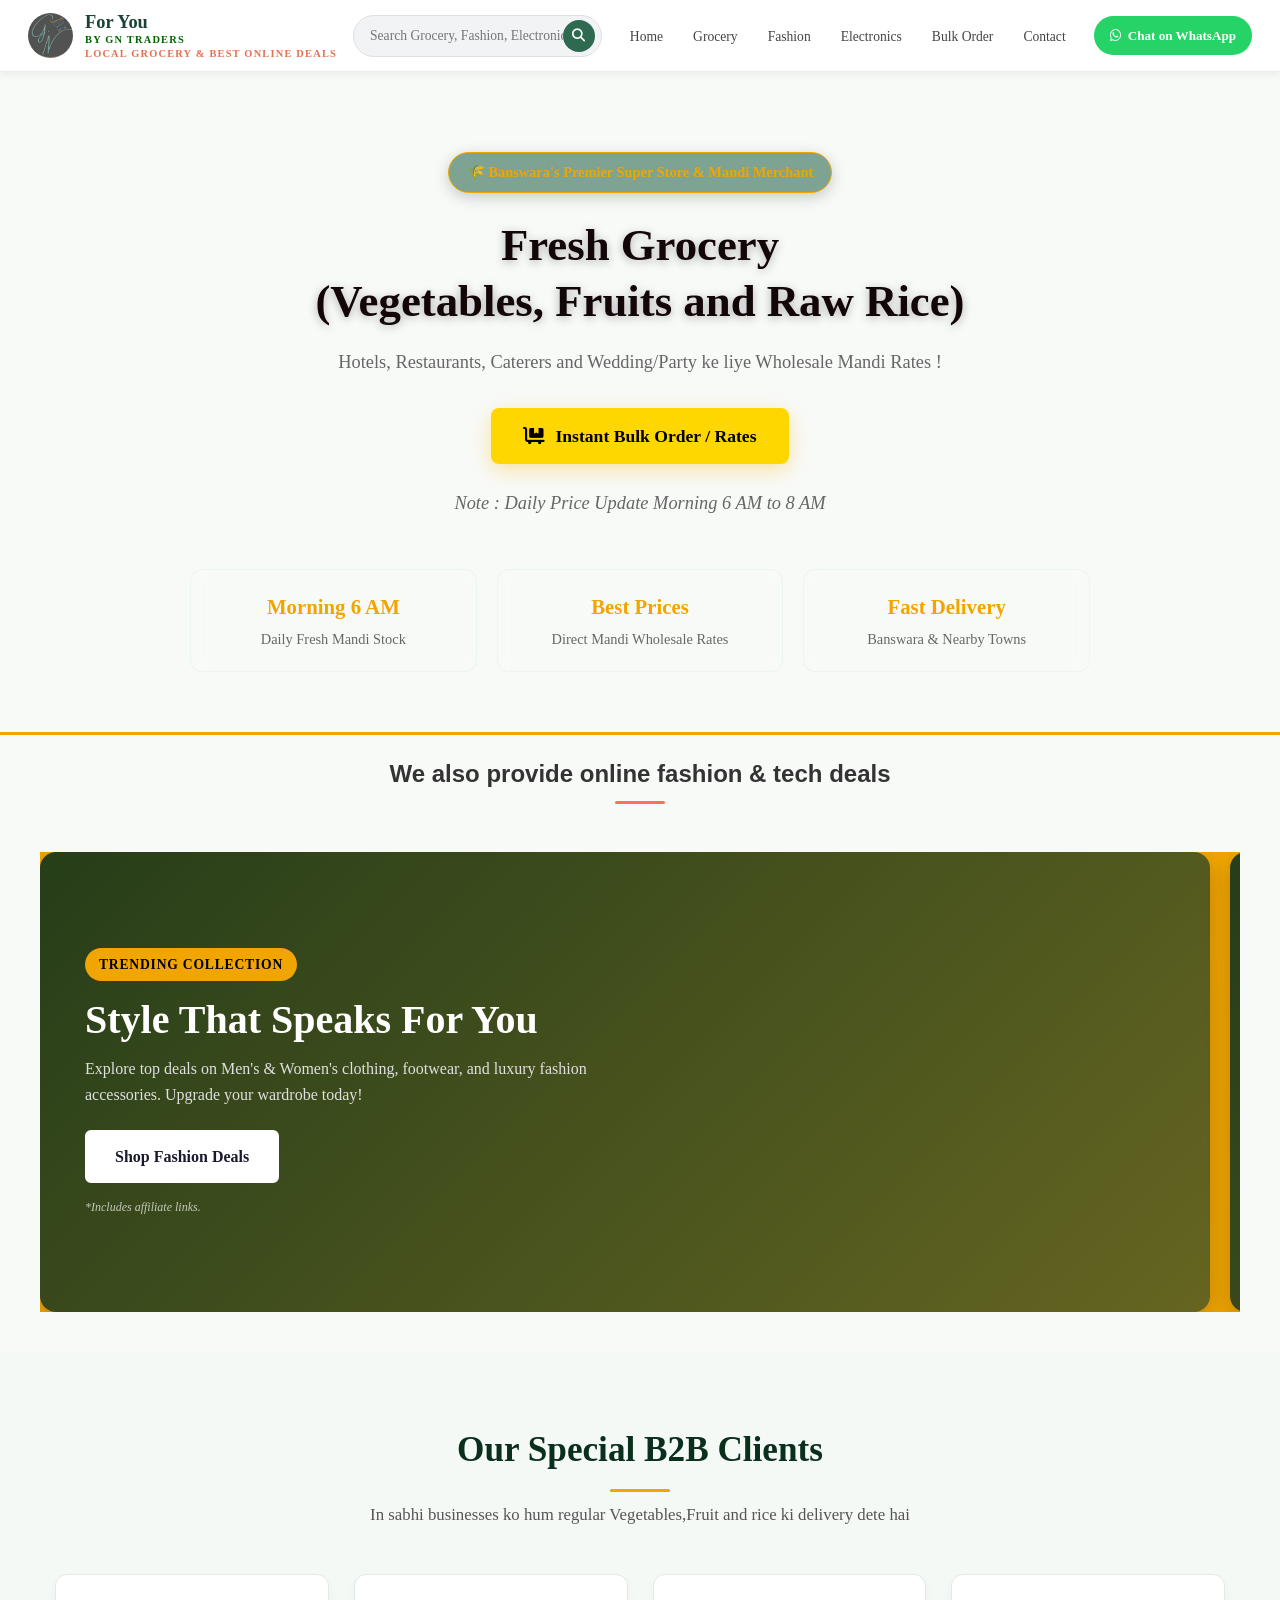
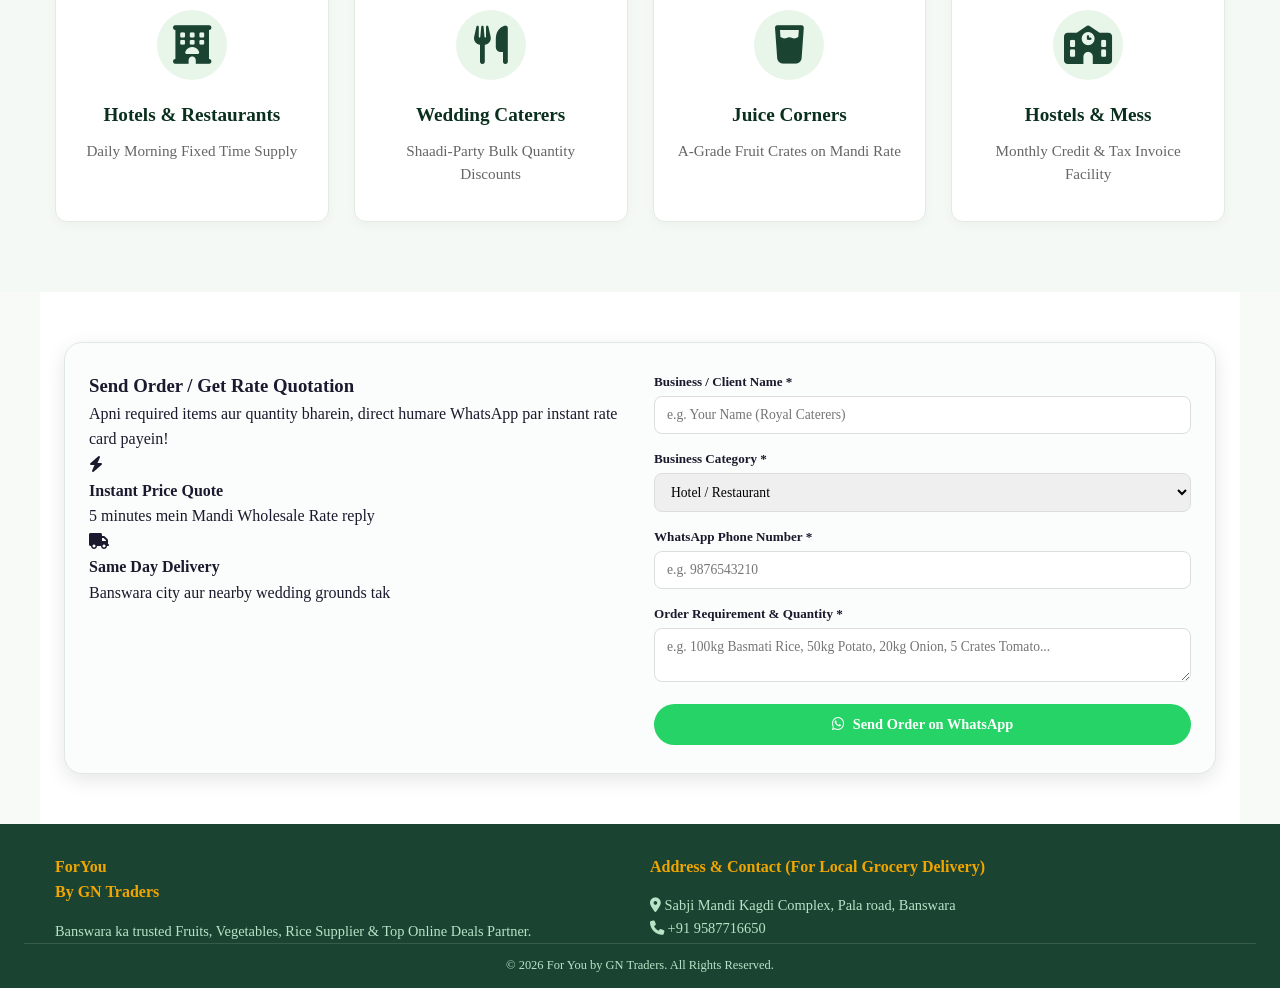
<file: index.html>
<!DOCTYPE html>
<html lang="en">

<head>
    <meta charset="UTF-8">
    <meta name="viewport" content="width=device-width, initial-scale=1.0">
    <title>For You by GN traders | Groceries & online deals</title>
    <meta name="google-site-verification" content="eJk92Ub0iwsMJII7nBOKbqvfJ-JzEPBz3J1HLDTGhs8" />
    <meta name="description" content="Banswara district mein taaza sabzi, fruits aur raw rice ghar baithe order karein. For You By GN Traders - fast local grocery delivery in Banswara , Rajasthan, online sabzi, gn traders Banswara">
    <meta name="keywords" content="grocery delivery Banswara , sabzi order online Banswara , fruits delivery Banswara Rajasthan , raw rice online order Banswara, online grocery store Banswara district, GN traders Banswara, online sabzi order near me ">
    <!-- Google Fonts & Font Awesome Icons -->
    <link href="https://fonts.googleapis.com/css2?family=Poppins:wght@300;400;500;600;700&display=swap"
        rel="stylesheet">
    <link rel="stylesheet" href="https://cdnjs.cloudflare.com/ajax/libs/font-awesome/6.4.0/css/all.min.css">
    <!-- External CSS Link -->
    <link rel="stylesheet" href="style.css">
</head>

<body>

    <!-- Header / Navbar -->
    <header>
        <div class="navbar">
            <a href="#" class="logo">
                <div class="logo-icon"><img src="logo.jpeg" alt="logo"></div>
                <div class="logo-text">
                    <h1>For You</h1>
                    <span id="block-span">By GN Traders</span>
                    <span>LOCAL GROCERY & BEST ONLINE DEALS</span>
                </div>
            </a>

            <!-- Universal Search Bar -->
            <div class="search-box">
                <input type="text" id="searchInput" placeholder="Search Grocery, Fashion, Electronics...">
                <button id="searchBtn" type="button"><i class="fa-solid fa-magnifying-glass"></i></button>
            </div>

            <button class="menu-toggle" id="menuToggle" aria-label="Toggle Navigation">
                <i class="fa-solid fa-bars"></i>
            </button>

            <ul class="nav-links">
                <li><a href="index.html">Home</a></li>
                <li><a href="grocery.html">Grocery</a></li>
                <li><a href="fashion.html">Fashion</a></li>
                <li><a href="electronics.html">Electronics</a></li>
                <li><a href="#order">Bulk Order</a></li>
                <li><a href="#contact">Contact</a></li>
            </ul>

            <a href="https://wa.me/919587716650?text=Hello!%20Mujhe%20mandi%20ke%20wholesale%20rates%20jaanne%20hain."
                target="_blank" class="btn-whatsapp-header">
                <i class="fa-brands fa-whatsapp"></i> Chat on WhatsApp
            </a>
        </div>
    </header>

    <!-- Hero Section -->
    <section class="hero" id="home">
        <div class="hero-content">
            <span class="hero-badge">🌾 Banswara's Premier Super Store & Mandi Merchant</span>
            <h2>Fresh Grocery <br> (Vegetables, Fruits and Raw Rice)</h2>
            <p>Hotels, Restaurants, Caterers and Wedding/Party ke liye Wholesale Mandi Rates !</p>
            <a href="#order" class="btn-hero">
                <i class="fa-solid fa-cart-flatbed"></i> Instant Bulk Order / Rates
            </a> <br><br>
            <p id="NoticeForOrder">Note : Daily Price Update Morning 6 AM to 8 AM</p>
            <div class="hero-stats">
                <div class="stat-card">
                    <h3>Morning 6 AM</h3>
                    <p>Daily Fresh Mandi Stock</p>
                </div>
                <div class="stat-card">
                    <h3>Best Prices</h3>
                    <p>Direct Mandi Wholesale Rates</p>
                </div>
                <div class="stat-card">
                    <h3>Fast Delivery</h3>
                    <p>Banswara & Nearby Towns</p>
                </div>
            </div>
        </div>
    </section>

    <div id="affiliate-present" class="aff-link-container">
        <h2 id="affiliate-heading">We also provide online fashion & tech deals</h2>
    </div>

    <section class="hero-slider-container">
        <div class="hero-slider">

            <!-- 1st Div: Fashion & Clothing -->
            <div class="hero-card fashion-card">
                <div class="hero-content">
                    <span class="badge">Trending Collection</span>
                    <h1>Style That Speaks For You</h1>
                    <p>Explore top deals on Men's & Women's clothing, footwear, and luxury fashion accessories. Upgrade
                        your wardrobe today!</p>
                    <a href="fashion.html" class="cta-btn">Shop Fashion Deals</a>

                    <p class="affiliate-notice">*Includes affiliate links.</p>
                </div>
            </div>

            <!-- 2nd Div: Electronics & Gadgets -->
            <div class="hero-card electronics-card">
                <div class="hero-content">
                    <span class="badge">Next-Gen Tech</span>
                    <h1>Power Up Your Digital Life</h1>
                    <p>Unbeatable offers on latest Smartphones, High-performance Laptops, and Smart Gadgets. Grab the
                        best tech before it's gone!</p>
                    <a href="electronics.html" class="cta-btn">Explore Tech Deals</a>

                    <p class="affiliate-notice">*Includes affiliate links.</p>
                </div>
            </div>

        </div>
    </section>

    <!-- Clients Section -->
    <section class="clients-section" id="clients">
        <div class="container">
            <div class="section-title">
                <h2>Our Special B2B Clients</h2>
                <p>In sabhi businesses ko hum regular Vegetables,Fruit and rice ki delivery dete hai</p>
            </div>

            <div class="clients-grid">
                <div class="client-box">
                    <i class="fa-solid fa-hotel"></i>
                    <h4>Hotels & Restaurants</h4>
                    <p>Daily Morning Fixed Time Supply</p>
                </div>
                <div class="client-box">
                    <i class="fa-solid fa-utensils"></i>
                    <h4>Wedding Caterers</h4>
                    <p>Shaadi-Party Bulk Quantity Discounts</p>
                </div>
                <div class="client-box">
                    <i class="fa-solid fa-glass-water"></i>
                    <h4>Juice Corners</h4>
                    <p>A-Grade Fruit Crates on Mandi Rate</p>
                </div>
                <div class="client-box">
                    <i class="fa-solid fa-school"></i>
                    <h4>Hostels & Mess</h4>
                    <p>Monthly Credit & Tax Invoice Facility</p>
                </div>
            </div>
        </div>
    </section>

    <!-- Order Section -->
    <section class="container" id="order">
        <div class="order-card">
            <div class="order-grid">
                <div class="order-info">
                    <h3>Send Order / Get Rate Quotation</h3>
                    <p>Apni required items aur quantity bharein, direct humare WhatsApp par instant rate card payein!
                    </p>

                    <div class="feature-item">
                        <i class="fa-solid fa-bolt"></i>
                        <div>
                            <h4>Instant Price Quote</h4>
                            <p>5 minutes mein Mandi Wholesale Rate reply</p>
                        </div>
                    </div>
                    <div class="feature-item">
                        <i class="fa-solid fa-truck"></i>
                        <div>
                            <h4>Same Day Delivery</h4>
                            <p>Banswara city aur nearby wedding grounds tak</p>
                        </div>
                    </div>
                </div>

                <form id="orderForm">
                    <div class="form-group">
                        <label>Business / Client Name *</label>
                        <input type="text" id="clientName" placeholder="e.g. Your Name (Royal Caterers)" required>
                    </div>

                    <div class="form-group">
                        <label>Business Category *</label>
                        <select id="businessType" required>
                            <option value="Hotel / Restaurant">Hotel / Restaurant</option>
                            <option value="Wedding Caterer">Wedding / Party Caterer</option>
                            <option value="Hostel / Mess Supplier">Hostel / Mess Supplier</option>
                            <option value="Retail Fruit/Veg Seller">Retail Shopkeeper</option>
                        </select>
                    </div>

                    <div class="form-group">
                        <label>WhatsApp Phone Number *</label>
                        <input type="tel" id="phoneNumber" placeholder="e.g. 9876543210" required>
                    </div>

                    <div class="form-group">
                        <label>Order Requirement & Quantity *</label>
                        <textarea id="orderDetails"
                            placeholder="e.g. 100kg Basmati Rice, 50kg Potato, 20kg Onion, 5 Crates Tomato..."
                            required></textarea>
                    </div>

                    <button type="submit" class="btn-submit">
                        <i class="fa-brands fa-whatsapp"></i> Send Order on WhatsApp
                    </button>
                </form>
            </div>
        </div>
    </section>

    <!-- Footer -->
    <footer id="contact">
        <div class="container footer-grid">
            <div>
                <h4 style="color: var(--accent-gold); margin-bottom: 15px;">ForYou <br> By GN Traders</h4>
                <p style="color: #b7e4c7; font-size: 0.9rem;">Banswara ka trusted Fruits, Vegetables, Rice Supplier &
                    Top Online Deals Partner.</p>
            </div>
            <div>
                <h4 style="color: var(--accent-gold); margin-bottom: 15px;">Address & Contact (For Local Grocery
                    Delivery)</h4>
                <p style="color: #b7e4c7; font-size: 0.9rem;"><i class="fa-solid fa-location-dot"></i> Sabji Mandi Kagdi
                    Complex, Pala road, Banswara</p>
                <p style="color: #b7e4c7; font-size: 0.9rem;"><i class="fa-solid fa-phone"></i> +91 9587716650</p>
            </div>
        </div>
        <div class="copyright">
            <p>&copy; 2026 For You by GN Traders. All Rights Reserved.</p>
        </div>
    </footer>

    <!-- External JavaScript Link -->
    <script src="script.js"></script>
</body>

</html>
</file>
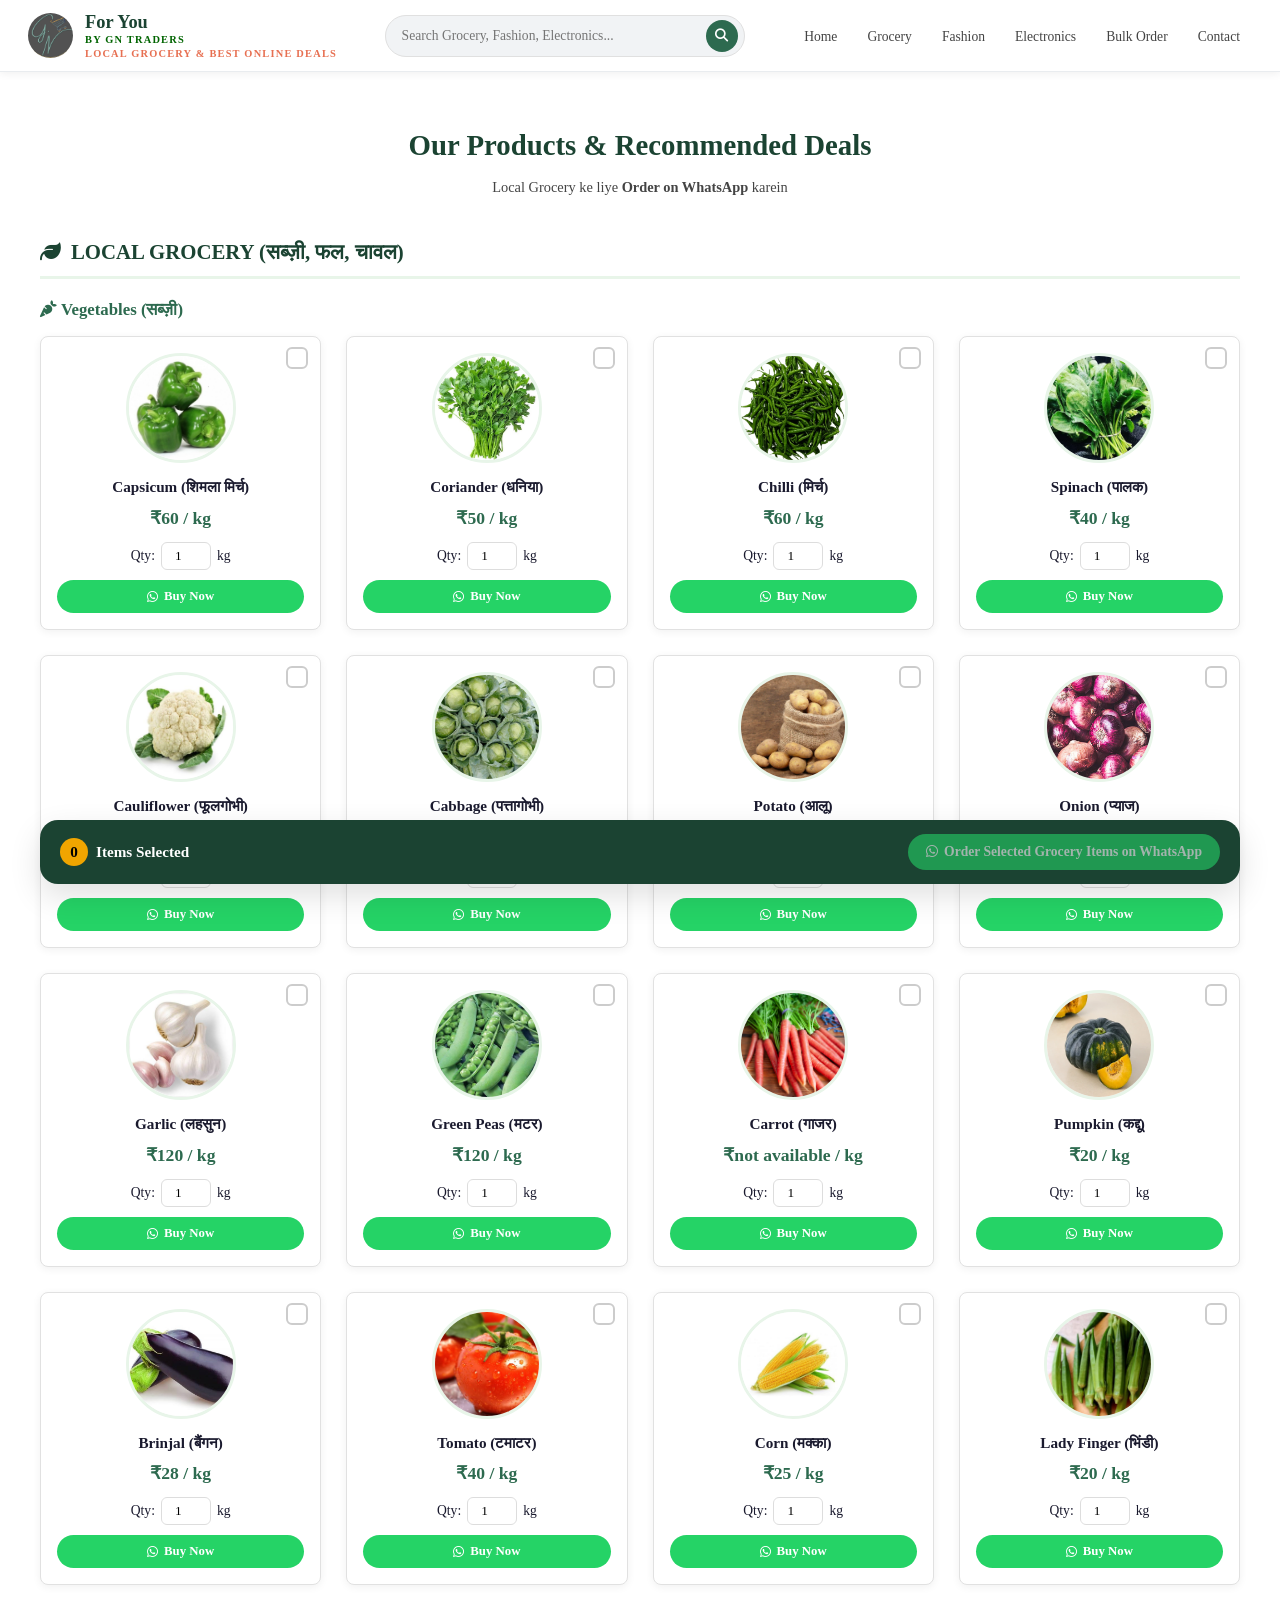
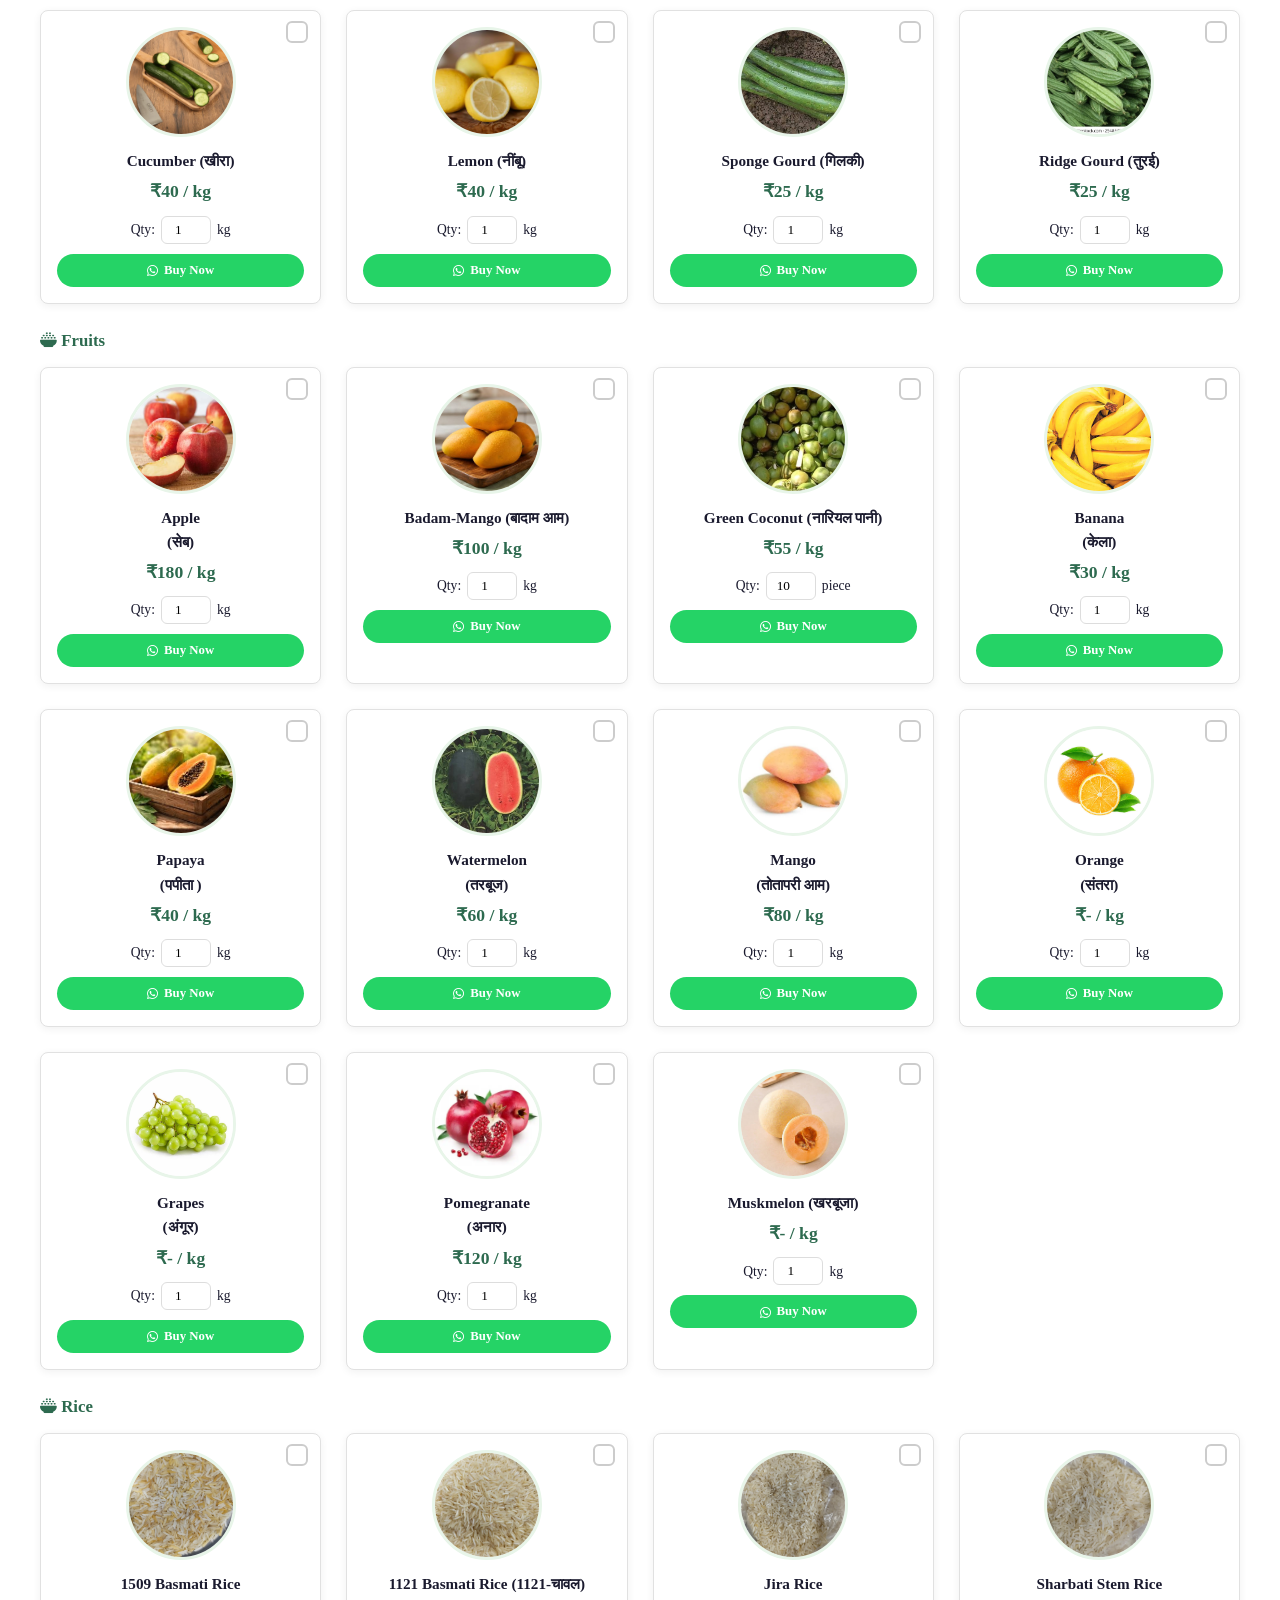
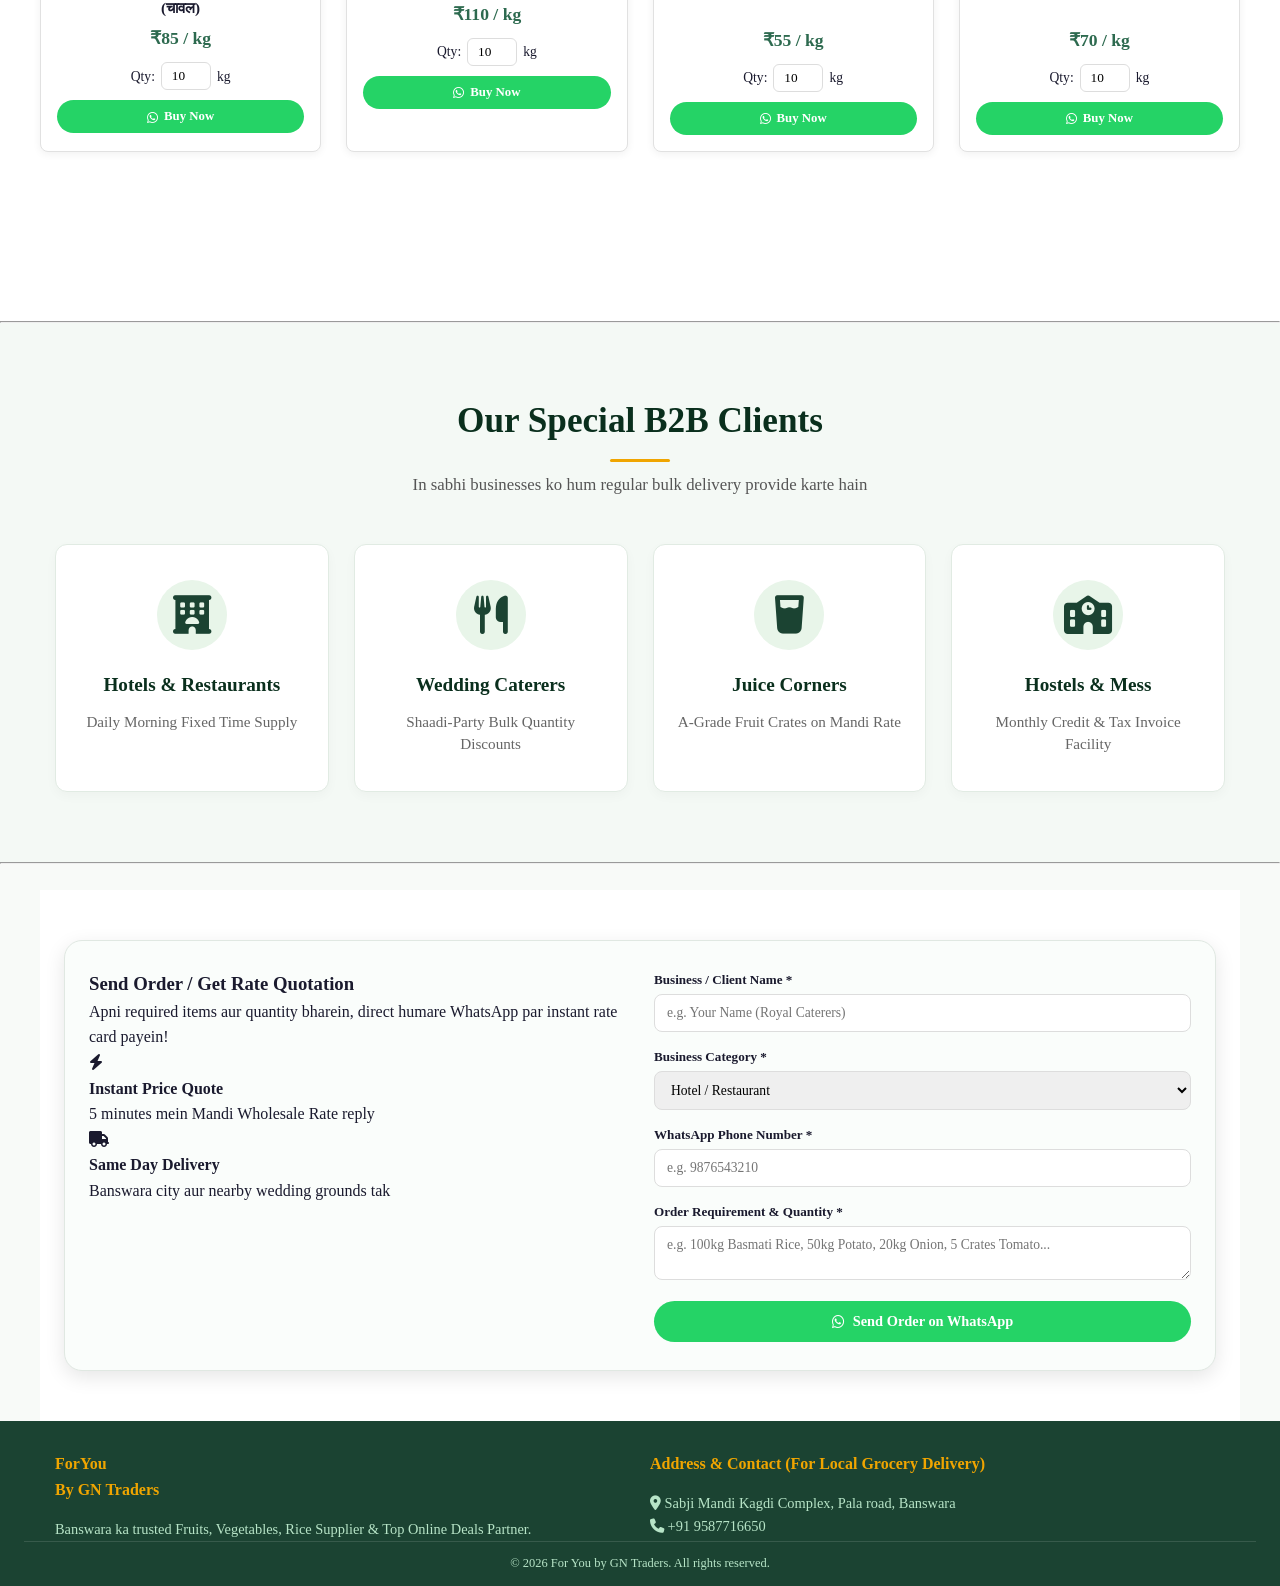
<file: grocery.html>
<!DOCTYPE html>
<html lang="en">

<head>
    <meta charset="UTF-8">
    <meta name="viewport" content="width=device-width, initial-scale=1.0">
    <title>For You by GN traders | Groceries & online deals</title>
    <meta name="google-site-verification" content="eJk92Ub0iwsMJII7nBOKbqvfJ-JzEPBz3J1HLDTGhs8" />
    <meta name="description" content="Banswara district mein taaza sabzi, fruits aur raw rice ghar baithe order karein. For You By GN Traders - fast local grocery delivery in Banswara , Rajasthan, online sabzi, gn traders Banswara">
    <meta name="keywords" content="grocery delivery Banswara , sabzi order online Banswara , fruits delivery Banswara Rajasthan , raw rice online order Banswara, online grocery store Banswara district, GN traders Banswara, online sabzi order near me ">
    <link href="https://fonts.googleapis.com/css2?family=Poppins:wght@300;400;500;600;700&display=swap"
        rel="stylesheet">
    <link rel="stylesheet" href="https://cdnjs.cloudflare.com/ajax/libs/font-awesome/6.4.0/css/all.min.css">
    <link rel="stylesheet" href="style.css">
</head>

<body>
    <header>
        <div class="navbar">
            <a href="#" class="logo">
                <div class="logo-icon"><img src="logo.jpeg" alt="logo"></div>
                <div class="logo-text">
                    <h1>For You</h1>
                    <span id="block-span">By GN Traders</span>
                    <span>LOCAL GROCERY & BEST ONLINE DEALS</span>
                </div>
            </a>

            <!-- Universal Search Bar -->
            <div class="search-box">
                <input type="text" id="searchInput" placeholder="Search Grocery, Fashion, Electronics...">
                <button id="searchBtn" type="button"><i class="fa-solid fa-magnifying-glass"></i></button>
            </div>

            <button class="menu-toggle" id="menuToggle" aria-label="Toggle Navigation">
                <i class="fa-solid fa-bars"></i>
            </button>

            <ul class="nav-links">
                <li><a href="index.html">Home</a></li>
                <li><a href="grocery.html">Grocery</a></li>
                <li><a href="fashion.html">Fashion</a></li>
                <li><a href="electronics.html">Electronics</a></li>
                <li><a href="#order">Bulk Order</a></li>
                <li><a href="#contact">Contact</a></li>
            </ul>

        </div>
    </header>

    <section id="products" class="product-category">
        <div class="category-container">
            <h1>Our Products & Recommended Deals</h1>
            <p class="section-subtitle">Local Grocery ke liye <b>Order on WhatsApp</b> karein

                <!-- GROCERY SECTION (LOCAL WHATSAPP ORDERS) -->
            <div class="category-block" id="grocery">
                <h2><i class="fa-solid fa-leaf"></i> LOCAL GROCERY (सब्ज़ी, फल, चावल)</h2>

                <!-- VEGETABLES -->
                <h3 class="subcategory-title"><i class="fa-solid fa-carrot"></i> Vegetables (सब्ज़ी)</h3>
                <div class="product-grid">
                    <div class="product-card">
                        <label class="select-checkbox" title="Select for Bulk Order">
                            <input type="checkbox" class="product-select" data-name="Capsicum (शिमला मिर्च)" data-unit="kg">
                            <span class="checkmark"></span>
                        </label>
                        <img src="Shimla.webp" alt="Shimla Mirch">
                        <h3>Capsicum (शिमला मिर्च)</h3>
                        <p class="price">₹60 / kg</p>
                        <div class="qty-container">
                            <label>Qty:</label>
                            <input type="number" class="product-qty" value="1" min="1">
                            <span>kg</span>
                        </div>
                        <button class="btn-buy-single" onclick="sendSingleOrder(this, 'Capsicum (शिमला मिर्च)', 'kg')">
                            <i class="fa-brands fa-whatsapp"></i> Buy Now
                        </button>
                    </div>

                    <div class="product-card">
                        <label class="select-checkbox" title="Select for Bulk Order">
                            <input type="checkbox" class="product-select" data-name="Coriander (धनिया)" data-unit="kg">
                            <span class="checkmark"></span>
                        </label>
                        <img src="dhana.jpg" alt="Coriander">
                        <h3>Coriander (धनिया)</h3>
                        <p class="price">₹50 / kg</p>
                        <div class="qty-container">
                            <label>Qty:</label>
                            <input type="number" class="product-qty" value="1" min="1">
                            <span>kg</span>
                        </div>
                        <button class="btn-buy-single" onclick="sendSingleOrder(this, 'Coriander (धनिया)', 'kg')">
                            <i class="fa-brands fa-whatsapp"></i> Buy Now
                        </button>
                    </div>

                    <div class="product-card">
                        <label class="select-checkbox" title="Select for Bulk Order">
                            <input type="checkbox" class="product-select" data-name="Chilli" data-unit="kg">
                            <span class="checkmark"></span>
                        </label>
                        <img src="mirchiG4.png" alt="Hari Mirch">
                        <h3>Chilli (मिर्च)</h3>
                        <p class="price">₹60 / kg</p>
                        <div class="qty-container">
                            <label>Qty:</label>
                            <input type="number" class="product-qty" value="1" min="1">
                            <span>kg</span>
                        </div>
                        <button class="btn-buy-single" onclick="sendSingleOrder(this, 'Chilli (मिर्च)', 'kg')">
                            <i class="fa-brands fa-whatsapp"></i> Buy Now
                        </button>
                    </div>

                    <div class="product-card">
                        <label class="select-checkbox" title="Select for Bulk Order">
                            <input type="checkbox" class="product-select" data-name="Spinach (पालक)" data-unit="kg">
                            <span class="checkmark"></span>
                        </label>
                        <img src="palak.jpg" alt="Palak">
                        <h3>Spinach (पालक)</h3>
                        <p class="price">₹40 / kg</p>
                        <div class="qty-container">
                            <label>Qty:</label>
                            <input type="number" class="product-qty" value="1" min="1">
                            <span>kg</span>
                        </div>
                        <button class="btn-buy-single" onclick="sendSingleOrder(this, 'Spinach (पालक)', 'kg')">
                            <i class="fa-brands fa-whatsapp"></i> Buy Now
                        </button>
                    </div>

                    <div class="product-card">
                        <label class="select-checkbox" title="Select for Bulk Order">
                            <input type="checkbox" class="product-select" data-name="Cauliflower (फूलगोभी)"
                                data-unit="kg">
                            <span class="checkmark"></span>
                        </label>
                        <img src="fulgobi.jpg" alt="Cauliflower (फूलगोभी)">
                        <h3>Cauliflower (फूलगोभी)</h3>
                        <p class="price">₹60 / kg</p>
                        <div class="qty-container">
                            <label>Qty:</label>
                            <input type="number" class="product-qty" value="1" min="1">
                            <span>kg</span>
                        </div>
                        <button class="btn-buy-single" onclick="sendSingleOrder(this, 'Cauliflower (फूलगोभी)', 'kg')">
                            <i class="fa-brands fa-whatsapp"></i> Buy Now
                        </button>
                    </div>

                    <div class="product-card">
                        <label class="select-checkbox" title="Select for Bulk Order">
                            <input type="checkbox" class="product-select" data-name="Cabbage (पत्तागोभी)"
                                data-unit="kg">
                            <span class="checkmark"></span>
                        </label>
                        <img src="pattagobi.jpeg" alt="Cabbage (पत्तागोभी)">
                        <h3>Cabbage (पत्तागोभी)</h3>
                        <p class="price">₹28 / kg</p>
                        <div class="qty-container">
                            <label>Qty:</label>
                            <input type="number" class="product-qty" value="1" min="1">
                            <span>kg</span>
                        </div>
                        <button class="btn-buy-single" onclick="sendSingleOrder(this, 'Cabbage (पत्तागोभी)', 'kg')">
                            <i class="fa-brands fa-whatsapp"></i> Buy Now
                        </button>
                    </div>

                    <div class="product-card">
                        <label class="select-checkbox" title="Select for Bulk Order">
                            <input type="checkbox" class="product-select" data-name="Potato (आलू)" data-unit="kg">
                            <span class="checkmark"></span>
                        </label>
                        <img src="aalu.webp" alt="Potato (आलू)">
                        <h3>Potato (आलू)</h3>
                        <p class="price">₹20 / kg</p>
                        <div class="qty-container">
                            <label>Qty:</label>
                            <input type="number" class="product-qty" value="1" min="1">
                            <span>kg</span>
                        </div>
                        <button class="btn-buy-single" onclick="sendSingleOrder(this, 'Potato (आलू)', 'kg')">
                            <i class="fa-brands fa-whatsapp"></i> Buy Now
                        </button>
                    </div>

                    <div class="product-card">
                        <label class="select-checkbox" title="Select for Bulk Order">
                            <input type="checkbox" class="product-select" data-name="Onion (प्याज)" data-unit="kg">
                            <span class="checkmark"></span>
                        </label>
                        <img src="pyaj.jpg" alt="Onion (प्याज)">
                        <h3>Onion (प्याज)</h3>
                        <p class="price">₹20 / kg</p>
                        <div class="qty-container">
                            <label>Qty:</label>
                            <input type="number" class="product-qty" value="1" min="1">
                            <span>kg</span>
                        </div>
                        <button class="btn-buy-single" onclick="sendSingleOrder(this, 'Onion (प्याज)', 'kg')">
                            <i class="fa-brands fa-whatsapp"></i> Buy Now
                        </button>
                    </div>

                    <div class="product-card">
                        <label class="select-checkbox" title="Select for Bulk Order">
                            <input type="checkbox" class="product-select" data-name="Garlic (लहसुन)" data-unit="kg">
                            <span class="checkmark"></span>
                        </label>
                        <img src="lahsun.jpg" alt="Garlic (लहसुन)">
                        <h3>Garlic (लहसुन)</h3>
                        <p class="price">₹120 / kg</p>
                        <div class="qty-container">
                            <label>Qty:</label>
                            <input type="number" class="product-qty" value="1" min="1">
                            <span>kg</span>
                        </div>
                        <button class="btn-buy-single" onclick="sendSingleOrder(this, 'Garlic (लहसुन)', 'kg')">
                            <i class="fa-brands fa-whatsapp"></i> Buy Now
                        </button>
                    </div>

                    <div class="product-card">
                        <label class="select-checkbox" title="Select for Bulk Order">
                            <input type="checkbox" class="product-select" data-name="Green Peas (मटर)" data-unit="kg">
                            <span class="checkmark"></span>
                        </label>
                        <img src="matar.jpg" alt="Green Peas (मटर)">
                        <h3>Green Peas (मटर)</h3>
                        <p class="price">₹120 / kg</p>
                        <div class="qty-container">
                            <label>Qty:</label>
                            <input type="number" class="product-qty" value="1" min="1">
                            <span>kg</span>
                        </div>
                        <button class="btn-buy-single" onclick="sendSingleOrder(this, 'Green Peas (मटर)', 'kg')">
                            <i class="fa-brands fa-whatsapp"></i> Buy Now
                        </button>
                    </div>

                    <div class="product-card">
                        <label class="select-checkbox" title="Select for Bulk Order">
                            <input type="checkbox" class="product-select" data-name="Carrot (गाजर)" data-unit="kg">
                            <span class="checkmark"></span>
                        </label>
                        <img src="carrot.jpg" alt="Carrot (गाजर)">
                        <h3>Carrot (गाजर)</h3>
                        <p class="price">₹not available / kg</p>
                        <div class="qty-container">
                            <label>Qty:</label>
                            <input type="number" class="product-qty" value="1" min="1">
                            <span>kg</span>
                        </div>
                        <button class="btn-buy-single" onclick="sendSingleOrder(this, 'Carrot (गाजर)', 'kg')">
                            <i class="fa-brands fa-whatsapp"></i> Buy Now
                        </button>
                    </div>

                    <div class="product-card">
                        <label class="select-checkbox" title="Select for Bulk Order">
                            <input type="checkbox" class="product-select" data-name="Pumpkin (कद्दू)" data-unit="kg">
                            <span class="checkmark"></span>
                        </label>
                        <img src="pumpkin.webp" alt="Pumpkin (कद्दू)">
                        <h3>Pumpkin (कद्दू)</h3>
                        <p class="price">₹20 / kg</p>
                        <div class="qty-container">
                            <label>Qty:</label>
                            <input type="number" class="product-qty" value="1" min="1">
                            <span>kg</span>
                        </div>
                        <button class="btn-buy-single" onclick="sendSingleOrder(this, 'Pumpkin (कद्दू)', 'kg')">
                            <i class="fa-brands fa-whatsapp"></i> Buy Now
                        </button>
                    </div>

                    <div class="product-card">
                        <label class="select-checkbox" title="Select for Bulk Order">
                            <input type="checkbox" class="product-select" data-name="Brinjal (बैंगन)" data-unit="kg">
                            <span class="checkmark"></span>
                        </label>
                        <img src="bengun.jpg" alt="Brinjal (बैंगन)">
                        <h3>Brinjal (बैंगन)</h3>
                        <p class="price">₹28 / kg</p>
                        <div class="qty-container">
                            <label>Qty:</label>
                            <input type="number" class="product-qty" value="1" min="1">
                            <span>kg</span>
                        </div>
                        <button class="btn-buy-single" onclick="sendSingleOrder(this, 'Brinjal (बैंगन)', 'kg')">
                            <i class="fa-brands fa-whatsapp"></i> Buy Now
                        </button>
                    </div>

                    <div class="product-card">
                        <label class="select-checkbox" title="Select for Bulk Order">
                            <input type="checkbox" class="product-select" data-name="Tomato (टमाटर)" data-unit="kg">
                            <span class="checkmark"></span>
                        </label>
                        <img src="tamatar.jpg" alt="Tomato (टमाटर)">
                        <h3>Tomato (टमाटर)</h3>
                        <p class="price">₹40 / kg</p>
                        <div class="qty-container">
                            <label>Qty:</label>
                            <input type="number" class="product-qty" value="1" min="1">
                            <span>kg</span>
                        </div>
                        <button class="btn-buy-single" onclick="sendSingleOrder(this, 'Tomato (टमाटर)', 'kg')">
                            <i class="fa-brands fa-whatsapp"></i> Buy Now
                        </button>
                    </div>

                    <!-- Corn (मक्का) -->
                    <div class="product-card">
                        <label class="select-checkbox" title="Select for Bulk Order">
                            <input type="checkbox" class="product-select" data-name="Corn (मक्का)" data-unit="kg">
                            <span class="checkmark"></span>
                        </label>
                        <img src="corn.jpeg" alt="Corn (मक्का)">
                        <h3>Corn (मक्का)</h3>
                        <p class="price">₹25 / kg</p>
                        <div class="qty-container">
                            <label>Qty:</label>
                            <input type="number" class="product-qty" value="1" min="1">
                            <span>kg</span>
                        </div>
                        <button class="btn-buy-single" onclick="sendSingleOrder(this, 'Corn (मक्का)', 'kg')">
                            <i class="fa-brands fa-whatsapp"></i> Buy Now
                        </button>
                    </div>

                    <div class="product-card">
                        <label class="select-checkbox" title="Select for Bulk Order">
                            <input type="checkbox" class="product-select" data-name="Lady Finger (भिंडी)"
                                data-unit="kg">
                            <span class="checkmark"></span>
                        </label>
                        <img src="bhindi.jpg" alt="Lady Finger (भिंडी)">
                        <h3>Lady Finger (भिंडी)</h3>
                        <p class="price">₹20 / kg</p>
                        <div class="qty-container">
                            <label>Qty:</label>
                            <input type="number" class="product-qty" value="1" min="1">
                            <span>kg</span>
                        </div>
                        <button class="btn-buy-single" onclick="sendSingleOrder(this, 'Lady Finger (भिंडी)', 'kg')">
                            <i class="fa-brands fa-whatsapp"></i> Buy Now
                        </button>
                    </div>

                    <div class="product-card">
                        <label class="select-checkbox" title="Select for Bulk Order">
                            <input type="checkbox" class="product-select" data-name="Cucumber (खीरा)" data-unit="kg">
                            <span class="checkmark"></span>
                        </label>
                        <img src="khira.webp" alt="Cucumber (खीरा)">
                        <h3>Cucumber (खीरा)</h3>
                        <p class="price">₹40 / kg</p>
                        <div class="qty-container">
                            <label>Qty:</label>
                            <input type="number" class="product-qty" value="1" min="1">
                            <span>kg</span>
                        </div>
                        <button class="btn-buy-single" onclick="sendSingleOrder(this, 'Cucumber (खीरा)', 'kg')">
                            <i class="fa-brands fa-whatsapp"></i> Buy Now
                        </button>
                    </div>

                    <div class="product-card">
                        <label class="select-checkbox" title="Select for Bulk Order">
                            <input type="checkbox" class="product-select" data-name="Lemon (नींबू)" data-unit="kg">
                            <span class="checkmark"></span>
                        </label>
                        <img src="lemon.jpg" alt="Lemon (नींबू)">
                        <h3>Lemon (नींबू)</h3>
                        <p class="price">₹40 / kg</p>
                        <div class="qty-container">
                            <label>Qty:</label>
                            <input type="number" class="product-qty" value="1" min="1">
                            <span>kg</span>
                        </div>
                        <button class="btn-buy-single" onclick="sendSingleOrder(this, 'Lemon (नींबू)', 'kg')">
                            <i class="fa-brands fa-whatsapp"></i> Buy Now
                        </button>
                    </div>

                    <div class="product-card">
                        <label class="select-checkbox" title="Select for Bulk Order">
                            <input type="checkbox" class="product-select" data-name="Sponge Gourd (गिलकी)"
                                data-unit="kg">
                            <span class="checkmark"></span>
                        </label>
                        <img src="gilki.jpg" alt="Sponge Gourd (गिलकी)">
                        <h3>Sponge Gourd (गिलकी)</h3>
                        <p class="price">₹25 / kg</p>
                        <div class="qty-container">
                            <label>Qty:</label>
                            <input type="number" class="product-qty" value="1" min="1">
                            <span>kg</span>
                        </div>
                        <button class="btn-buy-single" onclick="sendSingleOrder(this, 'Sponge Gourd (गिलकी)', 'kg')">
                            <i class="fa-brands fa-whatsapp"></i> Buy Now
                        </button>
                    </div>

                    <div class="product-card">
                        <label class="select-checkbox" title="Select for Bulk Order">
                            <input type="checkbox" class="product-select" data-name="Ridge Gourd (तुरई)" data-unit="kg">
                            <span class="checkmark"></span>
                        </label>
                        <img src="turai.webp" alt="Ridge Gourd (तुरई)">
                        <h3>Ridge Gourd (तुरई)</h3>
                        <p class="price">₹25 / kg</p>
                        <div class="qty-container">
                            <label>Qty:</label>
                            <input type="number" class="product-qty" value="1" min="1">
                            <span>kg</span>
                        </div>
                        <button class="btn-buy-single" onclick="sendSingleOrder(this, 'Ridge Gourd (तुरई)', 'kg')">
                            <i class="fa-brands fa-whatsapp"></i> Buy Now
                        </button>
                    </div>

                </div>

                <!-- FRUITS -->
                <h3 class="subcategory-title" style="margin-top:24px;"><i class="fa-solid fa-bowl-rice"></i> Fruits
                </h3>
                <div class="product-grid">
                    <div class="product-card">
                        <label class="select-checkbox" title="Select for Bulk Order">
                            <input type="checkbox" class="product-select" data-name="Apple (सेब)" data-unit="kg">
                            <span class="checkmark"></span>
                        </label>
                        <img src="apple.webp" alt="Apple">
                        <h3>Apple <br>(सेब)</h3>
                        <p class="price">₹180 / kg</p>
                        <div class="qty-container">
                            <label>Qty:</label>
                            <input type="number" class="product-qty" value="1" min="1">
                            <span>kg</span>
                        </div>
                        <button class="btn-buy-single" onclick="sendSingleOrder(this, 'Apple (सेब)', 'kg')">
                            <i class="fa-brands fa-whatsapp"></i> Buy Now
                        </button>
                    </div>

                    <div class="product-card">
                        <label class="select-checkbox" title="Select for Bulk Order">
                            <input type="checkbox" class="product-select" data-name="Badam-Mango (बादाम आम)"
                                data-unit="kg">
                            <span class="checkmark"></span>
                        </label>
                        <img src="badam-mango.jpg" alt="badam-Mango">
                        <h3>Badam-Mango (बादाम आम)</h3>
                        <p class="price">₹100 / kg</p>
                        <div class="qty-container">
                            <label>Qty:</label>
                            <input type="number" class="product-qty" value="1" min="1">
                            <span>kg</span>
                        </div>
                        <button class="btn-buy-single" onclick="sendSingleOrder(this, 'Badam-Mango (बादाम आम)', 'kg')">
                            <i class="fa-brands fa-whatsapp"></i> Buy Now
                        </button>
                    </div>

                    <div class="product-card">
                        <label class="select-checkbox" title="Select for Bulk Order">
                            <input type="checkbox" class="product-select" data-name="Green Coconut (नारियल पानी)"
                                data-unit="piece">
                            <span class="checkmark"></span>
                        </label>
                        <img src="Nariyal-pani.jpeg" alt="Green-coconut">
                        <h3>Green Coconut (नारियल पानी)</h3>
                        <p class="price">₹55 / kg</p>
                        <div class="qty-container">
                            <label>Qty:</label>
                            <input type="number" class="product-qty" value="10" min="10">
                            <span>piece</span>
                        </div>
                        <button class="btn-buy-single"
                            onclick="sendSingleOrder(this, 'Green Coconut(नारियल पानी)', 'piece')">
                            <i class="fa-brands fa-whatsapp"></i> Buy Now
                        </button>
                    </div>

                    <div class="product-card">
                        <label class="select-checkbox" title="Select for Bulk Order">
                            <input type="checkbox" class="product-select" data-name="Banana(केला)" data-unit="kg">
                            <span class="checkmark"></span>
                        </label>
                        <img src="banana-kela.jpg" alt="banana-kela">
                        <h3>Banana <br> (केला)</h3>
                        <p class="price">₹30 / kg</p>
                        <div class="qty-container">
                            <label>Qty:</label>
                            <input type="number" class="product-qty" value="1" min="1">
                            <span>kg</span>
                        </div>
                        <button class="btn-buy-single" onclick="sendSingleOrder(this, 'Banana (केला)', 'kg')">
                            <i class="fa-brands fa-whatsapp"></i> Buy Now
                        </button>
                    </div>

                    <div class="product-card">
                        <label class="select-checkbox" title="Select for Bulk Order">
                            <input type="checkbox" class="product-select" data-name="Papaya(पपीता)" data-unit="kg">
                            <span class="checkmark"></span>
                        </label>
                        <img src="papaya.jpg" alt="Papaya-पपीता">
                        <h3>Papaya <br> (पपीता )</h3>
                        <p class="price">₹40 / kg</p>
                        <div class="qty-container">
                            <label>Qty:</label>
                            <input type="number" class="product-qty" value="1" min="1">
                            <span>kg</span>
                        </div>
                        <button class="btn-buy-single" onclick="sendSingleOrder(this, 'Papaya (पपीता)', 'kg')">
                            <i class="fa-brands fa-whatsapp"></i> Buy Now
                        </button>
                    </div>

                    <div class="product-card">
                        <label class="select-checkbox" title="Select for Bulk Order">
                            <input type="checkbox" class="product-select" data-name="Watermelon(तरबूज)" data-unit="kg">
                            <span class="checkmark"></span>
                        </label>
                        <img src="tarbuj.jpg" alt="Tarbuj">
                        <h3>Watermelon <br> (तरबूज)</h3>
                        <p class="price">₹60 / kg</p>
                        <div class="qty-container">
                            <label>Qty:</label>
                            <input type="number" class="product-qty" value="1" min="1">
                            <span>kg</span>
                        </div>
                        <button class="btn-buy-single" onclick="sendSingleOrder(this, 'Watermelon (तरबूज)', 'kg')">
                            <i class="fa-brands fa-whatsapp"></i> Buy Now
                        </button>
                    </div>

                    <div class="product-card">
                        <label class="select-checkbox" title="Select for Bulk Order">
                            <input type="checkbox" class="product-select" data-name="Mango(तोतापरी आम)" data-unit="kg">
                            <span class="checkmark"></span>
                        </label>
                        <img src="totapari-aam.jpg" alt="Totapari-Mango">
                        <h3>Mango <br> (तोतापरी आम)</h3>
                        <p class="price">₹80 / kg</p>
                        <div class="qty-container">
                            <label>Qty:</label>
                            <input type="number" class="product-qty" value="1" min="1">
                            <span>kg</span>
                        </div>
                        <button class="btn-buy-single" onclick="sendSingleOrder(this, 'Mango (तोतापरी आम)', 'kg')">
                            <i class="fa-brands fa-whatsapp"></i> Buy Now
                        </button>
                    </div>

                    <div class="product-card">
                        <label class="select-checkbox" title="Select for Bulk Order">
                            <input type="checkbox" class="product-select" data-name="Orange (संतरा)" data-unit="kg">
                            <span class="checkmark"></span>
                        </label>
                        <img src="orange.webp" alt="Orange (संतरा)">
                        <h3>Orange <br> (संतरा)</h3>
                        <p class="price">₹- / kg</p>
                        <div class="qty-container">
                            <label>Qty:</label>
                            <input type="number" class="product-qty" value="1" min="1">
                            <span>kg</span>
                        </div>
                        <button class="btn-buy-single" onclick="sendSingleOrder(this, 'Orange (संतरा)', 'kg')">
                            <i class="fa-brands fa-whatsapp"></i> Buy Now
                        </button>
                    </div>

                    <div class="product-card">
                        <label class="select-checkbox" title="Select for Bulk Order">
                            <input type="checkbox" class="product-select" data-name="Grapes (अंगूर)" data-unit="kg">
                            <span class="checkmark"></span>
                        </label>
                        <img src="grapes.jpg" alt="Grapes (अंगूर)">
                        <h3>Grapes <br> (अंगूर)</h3>
                        <p class="price">₹- / kg</p>
                        <div class="qty-container">
                            <label>Qty:</label>
                            <input type="number" class="product-qty" value="1" min="1">
                            <span>kg</span>
                        </div>
                        <button class="btn-buy-single" onclick="sendSingleOrder(this, 'Grapes (अंगूर)', 'kg')">
                            <i class="fa-brands fa-whatsapp"></i> Buy Now
                        </button>
                    </div>

                    <div class="product-card">
                        <label class="select-checkbox" title="Select for Bulk Order">
                            <input type="checkbox" class="product-select" data-name="Pomegranate (अनार)" data-unit="kg">
                            <span class="checkmark"></span>
                        </label>
                        <img src="pomegranate.webp" alt="Pomegranate (अनार)">
                        <h3>Pomegranate <br> (अनार)</h3>
                        <p class="price">₹120 / kg</p>
                        <div class="qty-container">
                            <label>Qty:</label>
                            <input type="number" class="product-qty" value="1" min="1">
                            <span>kg</span>
                        </div>
                        <button class="btn-buy-single" onclick="sendSingleOrder(this, 'Pomegranate (अनार)', 'kg')">
                            <i class="fa-brands fa-whatsapp"></i> Buy Now
                        </button>
                    </div>

                    <div class="product-card">
                        <label class="select-checkbox" title="Select for Bulk Order">
                            <input type="checkbox" class="product-select" data-name="Muskmelon (खरबूजा)" data-unit="kg">
                            <span class="checkmark"></span>
                        </label>
                        <img src="muskmelon.jpg" alt="Muskmelon (खरबूजा)">
                        <h3>Muskmelon (खरबूजा)</h3>
                        <p class="price">₹- / kg</p>
                        <div class="qty-container">
                            <label>Qty:</label>
                            <input type="number" class="product-qty" value="1" min="1">
                            <span>kg</span>
                        </div>
                        <button class="btn-buy-single" onclick="sendSingleOrder(this, 'Muskmelon (खरबूजा)', 'kg')">
                            <i class="fa-brands fa-whatsapp"></i> Buy Now
                        </button>
                    </div>


                </div>

                <!-- Rice -->
                <h3 class="subcategory-title" style="margin-top:24px;"><i class="fa-solid fa-bowl-rice"></i> Rice </h3>
                <div class="product-grid">
                    <div class="product-card">
                        <label class="select-checkbox" title="Select for Bulk Order">
                            <input type="checkbox" class="product-select" data-name="1509 Basmati Rice" data-unit="kg">
                            <span class="checkmark"></span>
                        </label>
                        <img src="rice.jpg" alt="Basmati Rice">
                        <h3>1509 Basmati Rice<br>(चावल)</h3>
                        <p class="price">₹85 / kg</p>
                        <div class="qty-container">
                            <label>Qty:</label>
                            <input type="number" class="product-qty" value="10" min="1">
                            <span>kg</span>
                        </div>
                        <button class="btn-buy-single" onclick="sendSingleOrder(this, 'Basmati Rice', 'kg')">
                            <i class="fa-brands fa-whatsapp"></i> Buy Now
                        </button>
                    </div>

                    <div class="product-card">
                        <label class="select-checkbox" title="Select for Bulk Order">
                            <input type="checkbox" class="product-select" data-name="1121-Basmati Rice" data-unit="kg">
                            <span class="checkmark"></span>
                        </label>
                        <img src="1121-rice.jpeg" alt="1121-Basmati Rice">
                        <h3>1121 Basmati Rice (1121-चावल)</h3>
                        <p class="price">₹110 / kg</p>
                        <div class="qty-container">
                            <label>Qty:</label>
                            <input type="number" class="product-qty" value="10" min="1">
                            <span>kg</span>
                        </div>
                        <button class="btn-buy-single" onclick="sendSingleOrder(this, '1121-Basmati Rice', 'kg')">
                            <i class="fa-brands fa-whatsapp"></i> Buy Now
                        </button>
                    </div>

                    <div class="product-card">
                        <label class="select-checkbox" title="Select for Bulk Order">
                            <input type="checkbox" class="product-select" data-name="Jira Rice" data-unit="kg">
                            <span class="checkmark"></span>
                        </label>
                        <img src="jira-rice.jpeg" alt="Jira Rice">
                        <h3>Jira Rice </h3> <br>
                        <p class="price">₹55 / kg</p>
                        <div class="qty-container">
                            <label>Qty:</label>
                            <input type="number" class="product-qty" value="10" min="1">
                            <span>kg</span>
                        </div>
                        <button class="btn-buy-single" onclick="sendSingleOrder(this, 'Jira Rice', 'kg')">
                            <i class="fa-brands fa-whatsapp"></i> Buy Now
                        </button>
                    </div>

                    <div class="product-card">
                        <label class="select-checkbox" title="Select for Bulk Order">
                            <input type="checkbox" class="product-select" data-name="Sharbati Stem Rice" data-unit="kg">
                            <span class="checkmark"></span>
                        </label>
                        <img src="Stem-rice.jpeg" alt="stem-rice">
                        <h3>Sharbati Stem Rice </h3> <br>
                        <p class="price">₹70 / kg</p>
                        <div class="qty-container">
                            <label>Qty:</label>
                            <input type="number" class="product-qty" value="10" min="1">
                            <span>kg</span>
                        </div>
                        <button class="btn-buy-single" onclick="sendSingleOrder(this, 'Sharbati Stem Rice', 'kg')">
                            <i class="fa-brands fa-whatsapp"></i> Buy Now
                        </button>
                    </div>

                </div>
            </div>

            <!-- MULTI-ORDER ACTION BAR (GROCERY ONLY) -->
            <div class="multi-order-bar">
                <div class="order-counter">
                    <span id="selectedCount">0</span> Items Selected
                </div>
                <button id="sendBulkOrderBtn" class="btn-whatsapp-bulk" onclick="sendMultiOrderWhatsApp()">
                    <i class="fa-brands fa-whatsapp"></i> Order Selected Grocery Items on WhatsApp
                </button>
            </div>

        </div>
    </section>
    <hr>

    <!-- Clients Section -->
    <section class="clients-section" id="clients">
        <div class="container">
            <div class="section-title">
                <h2>Our Special B2B Clients</h2>
                <p>In sabhi businesses ko hum regular bulk delivery provide karte hain</p>
            </div>

            <div class="clients-grid">
                <div class="client-box">
                    <i class="fa-solid fa-hotel"></i>
                    <h4>Hotels & Restaurants</h4>
                    <p>Daily Morning Fixed Time Supply</p>
                </div>
                <div class="client-box">
                    <i class="fa-solid fa-utensils"></i>
                    <h4>Wedding Caterers</h4>
                    <p>Shaadi-Party Bulk Quantity Discounts</p>
                </div>
                <div class="client-box">
                    <i class="fa-solid fa-glass-water"></i>
                    <h4>Juice Corners</h4>
                    <p>A-Grade Fruit Crates on Mandi Rate</p>
                </div>
                <div class="client-box">
                    <i class="fa-solid fa-school"></i>
                    <h4>Hostels & Mess</h4>
                    <p>Monthly Credit & Tax Invoice Facility</p>
                </div>
            </div>
        </div>
    </section>

    <!-- Order Section -->
    <hr>
    <br>
    <section class="container" id="order">
        <div class="order-card">
            <div class="order-grid">
                <div class="order-info">
                    <h3>Send Order / Get Rate Quotation</h3>
                    <p>Apni required items aur quantity bharein, direct humare WhatsApp par instant rate card payein!
                    </p>

                    <div class="feature-item">
                        <i class="fa-solid fa-bolt"></i>
                        <div>
                            <h4>Instant Price Quote</h4>
                            <p>5 minutes mein Mandi Wholesale Rate reply</p>
                        </div>
                    </div>
                    <div class="feature-item">
                        <i class="fa-solid fa-truck"></i>
                        <div>
                            <h4>Same Day Delivery</h4>
                            <p>Banswara city aur nearby wedding grounds tak</p>
                        </div>
                    </div>
                </div>

                <form id="orderForm">
                    <div class="form-group">
                        <label>Business / Client Name *</label>
                        <input type="text" id="clientName" placeholder="e.g. Your Name (Royal Caterers)" required>
                    </div>

                    <div class="form-group">
                        <label>Business Category *</label>
                        <select id="businessType" required>
                            <option value="Hotel / Restaurant">Hotel / Restaurant</option>
                            <option value="Wedding Caterer">Wedding / Party Caterer</option>
                            <option value="Hostel / Mess Supplier">Hostel / Mess Supplier</option>
                            <option value="Retail Fruit/Veg Seller">Retail Shopkeeper</option>
                        </select>
                    </div>

                    <div class="form-group">
                        <label>WhatsApp Phone Number *</label>
                        <input type="tel" id="phoneNumber" placeholder="e.g. 9876543210" required>
                    </div>

                    <div class="form-group">
                        <label>Order Requirement & Quantity *</label>
                        <textarea id="orderDetails"
                            placeholder="e.g. 100kg Basmati Rice, 50kg Potato, 20kg Onion, 5 Crates Tomato..."
                            required></textarea>
                    </div>

                    <button type="submit" class="btn-submit">
                        <i class="fa-brands fa-whatsapp"></i> Send Order on WhatsApp
                    </button>
                </form>
            </div>
        </div>
    </section>

    <footer id="contact">
        <div class="container footer-grid">
            <div>
                <h4 style="color: var(--accent-gold); margin-bottom: 15px;">ForYou <br> By GN Traders</h4>
                <p style="color: #b7e4c7; font-size: 0.9rem;">Banswara ka trusted Fruits, Vegetables, Rice Supplier &
                    Top Online Deals Partner.</p>
            </div>
            <div>
                <h4 style="color: var(--accent-gold); margin-bottom: 15px;">Address & Contact (For Local Grocery
                    Delivery)</h4>
                <p style="color: #b7e4c7; font-size: 0.9rem;"><i class="fa-solid fa-location-dot"></i> Sabji Mandi Kagdi
                    Complex, Pala road, Banswara</p>
                <p style="color: #b7e4c7; font-size: 0.9rem;"><i class="fa-solid fa-phone"></i> +91 9587716650</p>
            </div>
        </div>
        <div class="copyright">
            <p>&copy; 2026  For You by GN Traders. All rights reserved.</p>
        </div>
    </footer>


    <!-- External javascript file -->
    <script src="script.js"></script>
</body>

</html>
</file>
<file: style.css>
:root {
    --primary-green: #2d6a4f;
    --primary-dark: #1b4332;
    --accent-gold: #f0a500;
    --accent-orange: #e76f51;
    --light-bg: #f8faf8;
    --white: #ffffff;
    --text-dark: #1a1a2e;
    --text-medium: #444;
    --text-light: #666;
    --border-color: #e0e0e0;
    --shadow-sm: 0 2px 8px rgba(0, 0, 0, 0.06);
    --shadow-md: 0 6px 20px rgba(0, 0, 0, 0.10);
    --shadow-lg: 0 12px 32px rgba(0, 0, 0, 0.12);
    --radius-sm: 8px;
    --radius-md: 12px;
    --radius-lg: 18px;
    --transition: 0.25s ease;
}

* {
    margin: 0;
    padding: 0;
    box-sizing: border-box;
    font-family: Georgia, 'Times New Roman', Times, serif;
}

html {
    scroll-behavior: smooth;
}

body {
    font-family: 'Poppins', sans-serif;
    background: var(--light-bg);
    color: var(--text-dark);
    line-height: 1.6;
    -webkit-font-smoothing: antialiased;
}

/* ========== HEADER / NAVBAR ========== */
header {
    background: var(--white);
    position: sticky;
    top: 0;
    z-index: 1000;
    box-shadow: var(--shadow-sm);
    border-bottom: 1px solid #e9ecef;
}

.navbar {
    max-width: 1300px;
    margin: 0 auto;
    display: flex;
    align-items: center;
    justify-content: space-between;
    padding: 12px 28px;
    flex-wrap: wrap;
    gap: 16px;
}

.logo {
    display: inline-flex;
    align-items: center;
    gap: 0.75rem;
    text-decoration: none;
    color: var(--primary-dark);
    flex-shrink: 0;
    max-height: 100%;
}

.logo-icon {
    width: clamp(36px, 5vh, 48px); 
    aspect-ratio: 1 / 1;
    border-radius: 50%;
    overflow: hidden;
    flex-shrink: 0;
    display: flex;
    align-items: center;
    justify-content: center;
}

.logo-icon img {
    width: 100%;
    height: 100%;
    object-fit: cover;
    display: block;
}

.logo-text {
    display: flex;
    flex-direction: column;
    justify-content: center;
}

.logo-text h1 {
    font-size: clamp(0.9rem, 2.5vw, 1.15rem);
    font-weight: 700;
    line-height: 1.1;
    margin: 0;
    color: var(--primary-dark);
    white-space: nowrap;
}

.logo-text span {
    font-size: clamp(0.55rem, 1.5vw, 0.65rem);
    font-weight: 600;
    letter-spacing: 1.2px;
    color: var(--accent-orange);
    text-transform: uppercase;
    line-height: 1.1;
    margin-top: 2px;
}

#block-span {
    display: block;
    margin-top: 2px;
    color: darkgreen;
    font-size: 0.65rem;
}

/* ==========================================
   MOBILE HEADER FIX (Logo & Toggle Alignment)
   ========================================== */
@media (max-width: 768px) {
    .navbar {
        display: flex;
        flex-wrap: wrap;
        align-items: center;
        justify-content: space-between;
        padding: 12px 15px;
        gap: 12px;
    }

    /* Logo positioning (Left Side) */
    .logo {
        display: flex;
        align-items: center;
        gap: 10px;
        text-decoration: none;
        max-width: calc(100% - 60px);
        /* Toggle icon ke liye jagah chhorne ke liye */
    }

    .logo-text h1 {
        font-size: 1.3rem;
        line-height: 1.1;
    }

    .logo-text span {
        display: block;
        font-size: 0.65rem;
    }

    /* Hamburger Toggle Icon (Right Side Top Row) */
    .menu-toggle {
        display: flex !important;
        align-items: center;
        justify-content: center;
        background: transparent;
        border: none;
        font-size: 1.6rem;
        color: var(--bg-dark-green, #0a2f1d);
        cursor: pointer;
        padding: 5px;
        order: 2;
        /* Main heading ke thik saamne right side me set karega */
    }

    /* Search Box (Full Width Second Row) */
    .search-box {
        width: 100%;
        order: 3;
        margin-top: 5px;
    }

    /* WhatsApp Button (Full Width Third Row) */
    .btn-whatsapp-header {
        width: 100%;
        text-align: center;
        justify-content: center;
        order: 4;
        padding: 10px;
        font-size: 0.9rem;
    }

    /* Sliding Mobile Menu Drawer */
    .nav-links {
        position: fixed;
        top: 0;
        right: -100%;
        width: 260px;
        height: 100vh;
        background-color: var(--bg-dark-green, #0a2f1d);
        flex-direction: column;
        padding: 80px 25px 30px 25px;
        gap: 20px;
        transition: right 0.3s ease-in-out;
        box-shadow: -5px 0 15px rgba(0, 0, 0, 0.3);
        z-index: 999;
    }

    .nav-links.active {
        right: 0;
    }

    .nav-links li a {
        color: #ffffff;
        font-size: 1.1rem;
        display: block;
    }
}

/* SEARCH BAR */
.search-box {
    display: flex;
    align-items: center;
    background: #f1f3f5;
    border: 1px solid var(--border-color);
    border-radius: 25px;
    padding: 4px 6px 4px 16px;
    flex: 1;
    max-width: 360px;
    transition: var(--transition);
}

.search-box:focus-within {
    border-color: var(--primary-green);
    background: var(--white);
    box-shadow: 0 0 0 3px rgba(45, 106, 79, 0.12);
}

.search-box input {
    border: none;
    background: transparent;
    outline: none;
    width: 100%;
    font-size: 0.85rem;
    font-family: inherit;
    color: var(--text-dark);
}

.search-box button {
    background: var(--primary-green);
    color: #fff;
    border: none;
    width: 32px;
    height: 32px;
    border-radius: 50%;
    cursor: pointer;
    display: flex;
    align-items: center;
    justify-content: center;
    transition: var(--transition);
    flex-shrink: 0;
}

.search-box button:hover {
    background: var(--primary-dark);
}

/* ==========================================
   MOBILE MENU TOGGLE STYLING
   ========================================== */

/* By default desktop par toggle button hide rahega */
.menu-toggle {
    display: none;
    background: none;
    border: none;
    font-size: 1.6rem;
    color: var(--text-light, #ffffff);
    cursor: pointer;
    z-index: 1001;
    transition: transform 0.3s ease;
}

.menu-toggle:active {
    transform: scale(0.9);
}

/* Mobile Responsive Styles */
@media (max-width: 992px) {
    .menu-toggle {
        display: block;
        /* Mobile screens par show hoga */
    }

    /* Navbar links ko mobile drawer banayein */
    .navbar .nav-links {
        position: fixed;
        top: 0;
        right: -100%;
        /* Shuru me screen ke bahar rahega */
        width: 280px;
        height: 100vh;
        background: var(--bg-dark-green, #0a2f1d);
        flex-direction: column;
        justify-content: flex-start;
        align-items: flex-start;
        padding: 90px 30px 30px 30px;
        gap: 20px;
        box-shadow: -5px 0 25px rgba(0, 0, 0, 0.4);
        transition: right 0.4s cubic-bezier(0.77, 0, 0.175, 1);
        /* Smooth sliding effect */
        z-index: 1000;
        border-left: 2px solid var(--accent-gold, #ffb703);
    }

    /* Jab menu active (open) ho */
    .navbar .nav-links.active {
        right: 0;
    }

    /* Nav links ki styling mobile ke liye */
    .navbar .nav-links li {
        width: 100%;
        border-bottom: 1px solid rgba(255, 255, 255, 0.1);
        padding-bottom: 12px;
    }

    .navbar .nav-links li a {
        font-size: 1.1rem;
        color: var(--text-light, #ffffff);
        display: block;
        width: 100%;
        transition: color 0.3s ease;
    }

    .navbar .nav-links li a:hover {
        color: var(--accent-gold, #ffb703);
        padding-left: 6px;
    }

    /* Optional: Background Overlay jab menu open ho */
    body.menu-open::after {
        content: '';
        position: fixed;
        top: 0;
        left: 0;
        width: 100%;
        height: 100%;
        background: rgba(0, 0, 0, 0.6);
        z-index: 999;
        backdrop-filter: blur(3px);
    }
}

.nav-links {
    display: flex;
    list-style: none;
    gap: 6px;
    flex-wrap: wrap;
}

.nav-links a {
    text-decoration: none;
    color: var(--text-medium);
    font-weight: 500;
    font-size: 0.85rem;
    padding: 7px 12px;
    border-radius: 25px;
    transition: var(--transition);
    white-space: nowrap;
}

.nav-links a:hover {
    background: #e8f5e9;
    color: var(--primary-green);
}

.btn-whatsapp-header {
    background: #25d366;
    color: #fff !important;
    padding: 9px 16px;
    border-radius: 25px;
    font-weight: 600;
    font-size: 0.82rem;
    text-decoration: none;
    display: flex;
    align-items: center;
    gap: 7px;
    transition: var(--transition);
    white-space: nowrap;
    flex-shrink: 0;
}

.btn-whatsapp-header:hover {
    background: #1fbc59;
    transform: translateY(-1px);
    box-shadow: 0 4px 14px rgba(37, 211, 102, 0.35);
}

/* ==========================================
   1. MAIN HERO SECTION STYLING
   ========================================== */
.hero {
    position: relative;
    color: var(--text-light);
    padding: 80px 20px 60px 20px;
    overflow: hidden;
    border-bottom: 3px solid var(--accent-gold);
}

/* Background subtle pattern effect */
.hero::before {
    content: '';
    position: absolute;
    top: 0;
    left: 0;
    width: 100%;
    height: 100%;

    pointer-events: none;
}

.hero-content {
    max-width: 1100px;
    margin: 0 auto;
    text-align: center;
    position: relative;
    z-index: 2;
}

/* Hero Badge */
.hero-badge {
    display: inline-flex;
    align-items: center;
    gap: 8px;
    background: rgba(45, 106, 79, 0.6);
    border: 1px solid var(--accent-gold);
    color: var(--accent-gold);
    padding: 8px 18px;
    font-size: 0.9rem;
    font-weight: 600;
    border-radius: 30px;
    margin-bottom: 25px;
    backdrop-filter: blur(5px);
    box-shadow: 0 4px 15px rgba(0, 0, 0, 0.2);
}

/* Heading & Paragraph */
.hero-content h2 {
    font-size: 2.8rem;
    font-weight: 700;
    line-height: 1.25;
    margin-bottom: 18px;
    color: #120606;
    text-shadow: 0 2px 10px rgba(0, 0, 0, 0.3);
}

.hero-content p {
    font-size: 1.15rem;
    color: var(--text-muted);
    max-width: 750px;
    margin: 0 auto 30px auto;
    line-height: 1.6;
}

/* Hero Call-To-Action Button */
.btn-hero {
    display: inline-flex;
    align-items: center;
    gap: 10px;
    font-size: 1.1rem;
    font-weight: 700;
    padding: 14px 32px;
    border-radius: 8px;
    text-decoration: none;
    box-shadow: 0 6px 20px rgba(255, 183, 3, 0.35);
    transition: all 0.3s ease;
    color: #000000;
    background-color: gold;
}

.btn-hero:hover {
    transform: translateY(-3px);
    box-shadow: 0 10px 25px rgba(255, 183, 3, 0.5);
    background: linear-gradient(135deg, var(--accent-gold) 0%, var(--accent-gold-hover) 100%);
    color: #000000;
}

/* Hero Stats Grid */
.hero-stats {
    display: grid;
    grid-template-columns: repeat(3, 1fr);
    gap: 20px;
    margin-top: 50px;
    max-width: 900px;
    margin-left: auto;
    margin-right: auto;
}

.stat-card {
    background: rgba(255, 255, 255, 0.05);
    border: 1px solid rgba(183, 228, 199, 0.2);
    padding: 20px 15px;
    border-radius: 12px;
    backdrop-filter: blur(8px);
    transition: transform 0.3s ease, border-color 0.3s ease;
}

.stat-card:hover {
    transform: translateY(-4px);
    border-color: var(--accent-gold);
}

.stat-card h3 {
    font-size: 1.3rem;
    color: var(--accent-gold);
    font-weight: 700;
    margin-bottom: 5px;
}

.stat-card p {
    font-size: 0.9rem;
    color: var(--text-muted);
    margin-bottom: 0;
}

#NoticeForOrder{
    font-style: italic;
}

/* Affiliate Heading Normal Styling */
#affiliate-heading {
    font-size: 24px;
    font-weight: bold;
    color: #333;
    text-align: center;
    margin: 20px 0;
    padding-bottom: 8px;
    font-family: 'Segoe UI', Arial, sans-serif;
}

#affiliate-heading::after {
    content: "";
    display: block;
    width: 50px;/* line ki length */
    height: 3px;
    /* line ki thickness */
    background-color: #ff6f61;
    /* line ka color */
    margin: 8px auto 0;
    /* center align aur spacing */
    border-radius: 2px;
    /* thoda smooth edges */
}

/* ==========================================
   2. HERO SLIDER CONTAINER STYLING
   ========================================== */
.hero-slider-container {
    width: 100%;
    max-width: 1200px;
    margin: 40px auto;
    padding: 0 15px;
    overflow-x: auto;
    scroll-snap-type: x mandatory;
    scroll-behavior: smooth;
    scrollbar-width: none;
    background-color: #f0a500;
}

.hero-slider-container::-webkit-scrollbar {
    display: none;
    /* Chrome, Safari, Edge */
}

.hero-slider {
    display: flex;
    gap: 20px;
    width: 100%;
}

.hero-card {
    flex: 0 0 100%;
    min-height: 460px;
    scroll-snap-align: start;
    border-radius: 16px;
    display: flex;
    align-items: center;
    padding: 45px;
    background-size: cover;
    background-position: center;
    position: relative;
    overflow: hidden;
    box-shadow: 0 8px 25px rgba(0, 0, 0, 0.2);
}

/* Dark Green Gradient Overlays for High Text Contrast */
.fashion-card {
    background-image: linear-gradient(135deg, rgba(10, 47, 29, 0.88) 0%, rgba(27, 67, 50, 0.65) 100%),
        url('https://images.unsplash.com/photo-1483985988355-763728e1935b?q=80&w=1200');
}

.electronics-card {
    background-image: linear-gradient(135deg, rgba(10, 47, 29, 0.88) 0%, rgba(27, 67, 50, 0.65) 100%),
        url('https://images.unsplash.com/photo-1498049794561-7780e7231661?q=80&w=1200');
}

.hero-card .hero-content {
    text-align: left;
    max-width: 580px;
    margin: 0;
}

/* Slider Badge */
.hero-card .badge {
    background: var(--accent-gold);
    color: #000000;
    padding: 6px 14px;
    font-size: 0.85rem;
    font-weight: 700;
    text-transform: uppercase;
    letter-spacing: 0.8px;
    border-radius: 20px;
    display: inline-block;
    margin-bottom: 15px;
}

.hero-card h1 {
    font-size: 2.5rem;
    color: #ffffff;
    font-weight: 700;
    line-height: 1.2;
    margin-bottom: 12px;
}

.hero-card p {
    font-size: 1rem;
    color: #e0e0e0;
    line-height: 1.6;
    margin-bottom: 22px;
}

/* Slider Button */
.cta-btn {
    display: inline-block;
    background: #ffffff;
    color: var(--bg-dark-green);
    padding: 12px 28px;
    font-weight: 700;
    text-decoration: none;
    border-radius: 6px;
    transition: all 0.3s ease;
    border: 2px solid #ffffff;
}

.cta-btn:hover {
    background: var(--accent-gold);
    border-color: var(--accent-gold);
    color: #000000;
    transform: translateY(-2px);
}

/* Affiliate Notice */
.affiliate-notice {
    font-size: 0.75rem !important;
    color: rgba(255, 255, 255, 0.7) !important;
    margin-top: 15px !important;
    margin-bottom: 0 !important;
    font-style: italic;
}

/* ==========================================
   3. RESPONSIVE BREAKPOINTS
   ========================================== */
@media (max-width: 992px) {
    .hero-content h2 {
        font-size: 2.3rem;
    }

    .hero-card h1 {
        font-size: 2.1rem;
    }
}

@media (max-width: 768px) {
    .hero {
        padding: 50px 15px 40px 15px;
    }

    .hero-content h2 {
        font-size: 1.8rem;
    }

    .hero-content p {
        font-size: 1rem;
    }

    .hero-stats {
        grid-template-columns: 1fr;
        gap: 12px;
    }

    .hero-card {
        min-height: 380px;
        padding: 25px;
    }

    .hero-card h1 {
        font-size: 1.6rem;
    }

    .btn-hero {
        width: 100%;
        justify-content: center;
    }
}

/* ========== PRODUCT CATEGORY SECTION ========== */
.product-category {
    padding: 50px 24px 60px;
    background: var(--white);
}

.category-container {
    max-width: 1200px;
    margin: 0 auto;
}

.category-container>h1 {
    text-align: center;
    font-size: 1.8rem;
    color: var(--primary-dark);
    margin-bottom: 8px;
    font-weight: 700;
}

.section-subtitle {
    text-align: center;
    color: var(--text-medium);
    margin-bottom: 36px;
    font-size: 0.9rem;
}

.category-block {
    margin-bottom: 45px;
}

.category-block h2 {
    font-size: 1.3rem;
    color: var(--primary-dark);
    margin-bottom: 18px;
    padding-bottom: 8px;
    border-bottom: 3px solid #e8f5e9;
    display: flex;
    align-items: center;
    gap: 10px;
}

.subcategory-title {
    font-size: 1.05rem;
    color: var(--primary-green);
    margin: 16px 0 12px;
}

.product-grid {
    display: grid;
    grid-template-columns: repeat(auto-fill, minmax(220px, 1fr));
    gap: 20px;
}

.product-card {
    background: var(--white);
    border: 1px solid var(--border-color);
    border-radius: var(--radius-md);
    padding: 16px;
    position: relative;
    transition: var(--transition);
    box-shadow: var(--shadow-sm);
    display: flex;
    flex-direction: column;
    align-items: center;
    text-align: center;
}

.product-card:hover {
    box-shadow: var(--shadow-md);
    border-color: #c8e6c9;
    transform: translateY(-2px);
}

.product-card img {
    width: 110px;
    height: 110px;
    object-fit: cover;
    border-radius: 50%;
    margin-bottom: 12px;
    border: 3px solid #e8f5e9;
}

.product-card h3 {
    font-size: 0.95rem;
    font-weight: 600;
    color: var(--text-dark);
    margin-bottom: 4px;
}

.product-card .price {
    font-size: 1.1rem;
    font-weight: 700;
    color: var(--primary-green);
    margin-bottom: 10px;
}

/* AFFILIATE STYLING */
.product-card.affiliate-card {
    border-top: 3px solid var(--accent-gold);
}

.old-price {
    font-size: 0.8rem;
    color: var(--text-light);
    text-decoration: line-through;
    margin-left: 5px;
    font-weight: 400;
}

.brand-tag {
    font-size: 0.7rem;
    font-weight: 600;
    color: #e67e22;
    background: #fff5eb;
    padding: 2px 8px;
    border-radius: 12px;
    margin-bottom: 12px;
    display: inline-block;
}

.btn-affiliate-buy {
    background: linear-gradient(135deg, #ff9900, #e67e22);
    color: #fff !important;
    text-decoration: none;
    padding: 9px 14px;
    border-radius: 20px;
    font-weight: 600;
    font-size: 0.8rem;
    display: flex;
    align-items: center;
    justify-content: center;
    gap: 6px;
    width: 100%;
    transition: var(--transition);
    box-shadow: 0 4px 10px rgba(230, 126, 34, 0.25);
}

.btn-affiliate-buy:hover {
    background: linear-gradient(135deg, #e67e22, #d35400);
    transform: translateY(-2px);
}

.qty-container {
    display: flex;
    align-items: center;
    gap: 6px;
    margin-bottom: 10px;
    font-size: 0.85rem;
}

.qty-container input {
    width: 50px;
    padding: 5px;
    border: 1px solid #ddd;
    border-radius: 6px;
    text-align: center;
}

.btn-buy-single {
    background: #25d366;
    color: #fff;
    border: none;
    padding: 9px 14px;
    border-radius: 20px;
    cursor: pointer;
    font-weight: 600;
    font-size: 0.8rem;
    transition: var(--transition);
    display: flex;
    align-items: center;
    gap: 6px;
    width: 100%;
    justify-content: center;
}

.btn-buy-single:hover {
    background: #1fbc59;
}

.select-checkbox {
    position: absolute;
    top: 10px;
    right: 12px;
    cursor: pointer;
}

.select-checkbox input {
    display: none;
}

.checkmark {
    width: 22px;
    height: 22px;
    border: 2px solid #ccc;
    border-radius: 6px;
    display: flex;
    align-items: center;
    justify-content: center;
    background: #fff;
}

.select-checkbox input:checked+.checkmark {
    background: var(--primary-green);
    border-color: var(--primary-green);
    color: #fff;
}

.select-checkbox input:checked+.checkmark::after {
    content: '✓';
    font-weight: 700;
    font-size: 0.75rem;
}

/* ========== MULTI-ORDER BAR ========== */
.multi-order-bar {
    position: sticky;
    bottom: 16px;
    background: var(--primary-dark);
    color: #fff;
    border-radius: var(--radius-lg);
    padding: 14px 20px;
    display: flex;
    align-items: center;
    justify-content: space-between;
    flex-wrap: wrap;
    gap: 12px;
    box-shadow: var(--shadow-lg);
    z-index: 900;
    margin-top: 20px;
}

.order-counter {
    font-weight: 600;
    font-size: 0.95rem;
    display: flex;
    align-items: center;
    gap: 8px;
}

.order-counter span {
    background: var(--accent-gold);
    color: #000;
    width: 28px;
    height: 28px;
    border-radius: 50%;
    display: inline-flex;
    align-items: center;
    justify-content: center;
    font-weight: 700;
}

.btn-whatsapp-bulk {
    background: #25d366;
    color: #fff;
    border: none;
    padding: 10px 18px;
    border-radius: 25px;
    cursor: pointer;
    font-weight: 600;
    font-size: 0.85rem;
    transition: var(--transition);
    display: flex;
    align-items: center;
    gap: 6px;
}

.btn-whatsapp-bulk:hover {
    background: #1fbc59;
}

/* ========== CLIENTS & ORDER FORM ========== */
.clients-section {
    background-color: #f4f9f5;
    /* Light subtle green tinted background */
    padding: 70px 20px;
}

.clients-section .container {
    max-width: 1200px;
    margin: 0 auto;
}

/* Section Title */
.section-title {
    text-align: center;
    margin-bottom: 45px;
}

.section-title h2 {
    font-size: 2.2rem;
    color: var(--bg-dark-green, #0a2f1d);
    font-weight: 700;
    margin-bottom: 10px;
    position: relative;
    display: inline-block;
}

/* Gold accent bar under section title */
.section-title h2::after {
    content: '';
    display: block;
    width: 60px;
    height: 3px;
    background-color: var(--accent-gold, #ffb703);
    margin: 10px auto 0 auto;
    border-radius: 2px;
}

.section-title p {
    font-size: 1.05rem;
    color: #555555;
}

/* Clients Grid Layout */
.clients-grid {
    display: grid;
    grid-template-columns: repeat(auto-fit, minmax(240px, 1fr));
    gap: 25px;
}

/* Client Card Box */
.client-box {
    background: #ffffff;
    border: 1px solid #e1ebe3;
    border-radius: 12px;
    padding: 35px 20px;
    text-align: center;
    transition: all 0.3s ease;
    box-shadow: 0 4px 12px rgba(0, 0, 0, 0.03);
}

.client-box:hover {
    transform: translateY(-6px);
    border-color: var(--accent-gold, #ffb703);
    box-shadow: 0 10px 25px rgba(10, 47, 29, 0.1);
}

/* Icon Container/Styling */
.client-box i {
    font-size: 2.4rem;
    color: var(--main-green, #1b4332);
    background: #e8f5e9;
    width: 70px;
    height: 70px;
    line-height: 70px;
    border-radius: 50%;
    margin-bottom: 20px;
    transition: all 0.3s ease;
}

.client-box:hover i {
    background: var(--accent-gold, #ffb703);
    color: #000000;
}

/* Card Heading & Paragraph */
.client-box h4 {
    font-size: 1.2rem;
    color: var(--bg-dark-green, #0a2f1d);
    font-weight: 600;
    margin-bottom: 10px;
}

.client-box p {
    font-size: 0.95rem;
    color: #666666;
    line-height: 1.5;
    margin: 0;
}

/* Responsive Adjustments */
@media (max-width: 768px) {
    .clients-section {
        padding: 50px 15px;
    }

    .section-title h2 {
        font-size: 1.8rem;
    }

    .clients-grid {
        grid-template-columns: repeat(auto-fit, minmax(200px, 1fr));
        gap: 15px;
    }

    .client-box {
        padding: 25px 15px;
    }
}

#order {
    padding: 50px 24px;
    background: var(--white);
}

.order-card {
    background: #fafdfb;
    border: 1px solid #e0e8e2;
    border-radius: var(--radius-lg);
    padding: 28px 24px;
    box-shadow: var(--shadow-md);
}

.order-grid {
    display: grid;
    grid-template-columns: 1fr 1fr;
    gap: 28px;
}

.form-group {
    margin-bottom: 14px;
}

.form-group label {
    display: block;
    font-weight: 600;
    margin-bottom: 4px;
    font-size: 0.82rem;
}

.form-group input,
.form-group select,
.form-group textarea {
    width: 100%;
    padding: 10px 12px;
    border: 1px solid #ddd;
    border-radius: var(--radius-sm);
    font-size: 0.85rem;
}

.btn-submit {
    width: 100%;
    background: #25d366;
    color: #fff;
    border: none;
    padding: 12px;
    border-radius: 25px;
    font-weight: 600;
    font-size: 0.9rem;
    cursor: pointer;
    display: flex;
    align-items: center;
    justify-content: center;
    gap: 8px;
}

/* ========== FOOTER ========== */
footer {
    background: var(--primary-dark);
    padding: 30px 24px 0;
    color: #b7e4c7;
}

.footer-grid {
    display: grid;
    grid-template-columns: repeat(auto-fit, minmax(220px, 1fr));
    gap: 20px;
    padding-bottom: 20px;
}

.copyright {
    text-align: center;
    padding: 12px 0;
    border-top: 1px solid rgba(255, 255, 255, 0.12);
    font-size: 0.78rem;
}

/* ========== RESPONSIVE ========== */
@media (max-width: 768px) {
    .navbar {
        flex-direction: column;
        align-items: flex-start;
        gap: 10px;
    }

    .search-box {
        max-width: 100%;
        width: 100%;
        order: 3;
    }

    .nav-links {
        width: 100%;
        gap: 4px;
    }

    .nav-links a {
        font-size: 0.75rem;
        padding: 5px 8px;
    }

    .order-grid {
        grid-template-columns: 1fr;
    }
}

@media (max-width: 480px) {
    .product-grid {
        grid-template-columns: 1fr 1fr;
        gap: 10px;
    }

    .product-card img {
        width: 75px;
        height: 75px;
    }

    .product-card h3 {
        font-size: 0.8rem;
    }
}

/* only apply for fashion and electronics */
/* Layout Container */
.container {
  max-width: 1200px;
  margin: 0 auto;
  padding: 0 15px;
}

.product-page {
  padding: 30px 15px;
}

.page-title {
  text-align: center;
  margin-bottom: 30px;
}

.page-title h1 {
  font-size: 2rem;
  color: #222;
}

.page-title p {
  color: #666;
}

/* Product Grid System (Maintainable & Responsive) */
.product-grid {
  display: grid;
  grid-template-columns: repeat(auto-fill, minmax(250px, 1fr));
  gap: 25px;
}

/* Product Card Styling */
.product-card {
  border: 1px solid #e1e1e1;
  border-radius: 8px;
  overflow: hidden;
  background: #fff;
  transition: transform 0.2s ease, box-shadow 0.2s ease;
  display: flex;
  flex-direction: column;
}

.product-card:hover {
  transform: translateY(-4px);
  box-shadow: 0 5px 15px rgba(0,0,0,0.1);
}

.product-img {
  width: 100%;
  height: 220px;
  background: #f9f9f9;
  display: flex;
  align-items: center;
  justify-content: center;
}

.product-img img {
  max-width: 100%;
  max-height: 100%;
  object-fit: contain;
  padding: 10px;
}

.product-info {
  padding: 15px;
  display: flex;
  flex-direction: column;
  flex-grow: 1;
}

.product-info h3 {
  font-size: 1.1rem;
  margin-bottom: 8px;
  color: #333;
}

.product-info .description {
  font-size: 0.9rem;
  color: #666;
  margin-bottom: 15px;
  flex-grow: 1;
}

.buy-btn {
  display: block;
  text-align: center;
  background-color: #f0c14b;
  border: 1px solid #a88734;
  color: #111;
  padding: 10px;
  border-radius: 4px;
  text-decoration: none;
  font-weight: bold;
  font-size: 0.95rem;
  transition: background 0.2s ease;
}

.buy-btn:hover {
  background-color: #ddb347;
}

/* Footer Styling */
.site-footer {
  background-color: #131921;
  color: #fff;
  margin-top: 50px;
  padding-top: 30px;
}

.footer-content {
  display: flex;
  flex-wrap: wrap;
  justify-content: space-between;
  gap: 20px;
  padding-bottom: 20px;
}

.footer-about h4 {
  margin-bottom: 8px;
  color: #febd69;
}

.footer-disclosure {
  max-width: 450px;
}

.affiliate-note {
  font-size: 0.85rem;
  color: #ccc;
  line-height: 1.4;
  background: rgba(255,255,255,0.05);
  padding: 10px;
  border-radius: 4px;
}

.footer-bottom {
  text-align: center;
  border-top: 1px solid #3a4553;
  padding: 15px 0;
  font-size: 0.85rem;
  color: #999;
}
</file>
